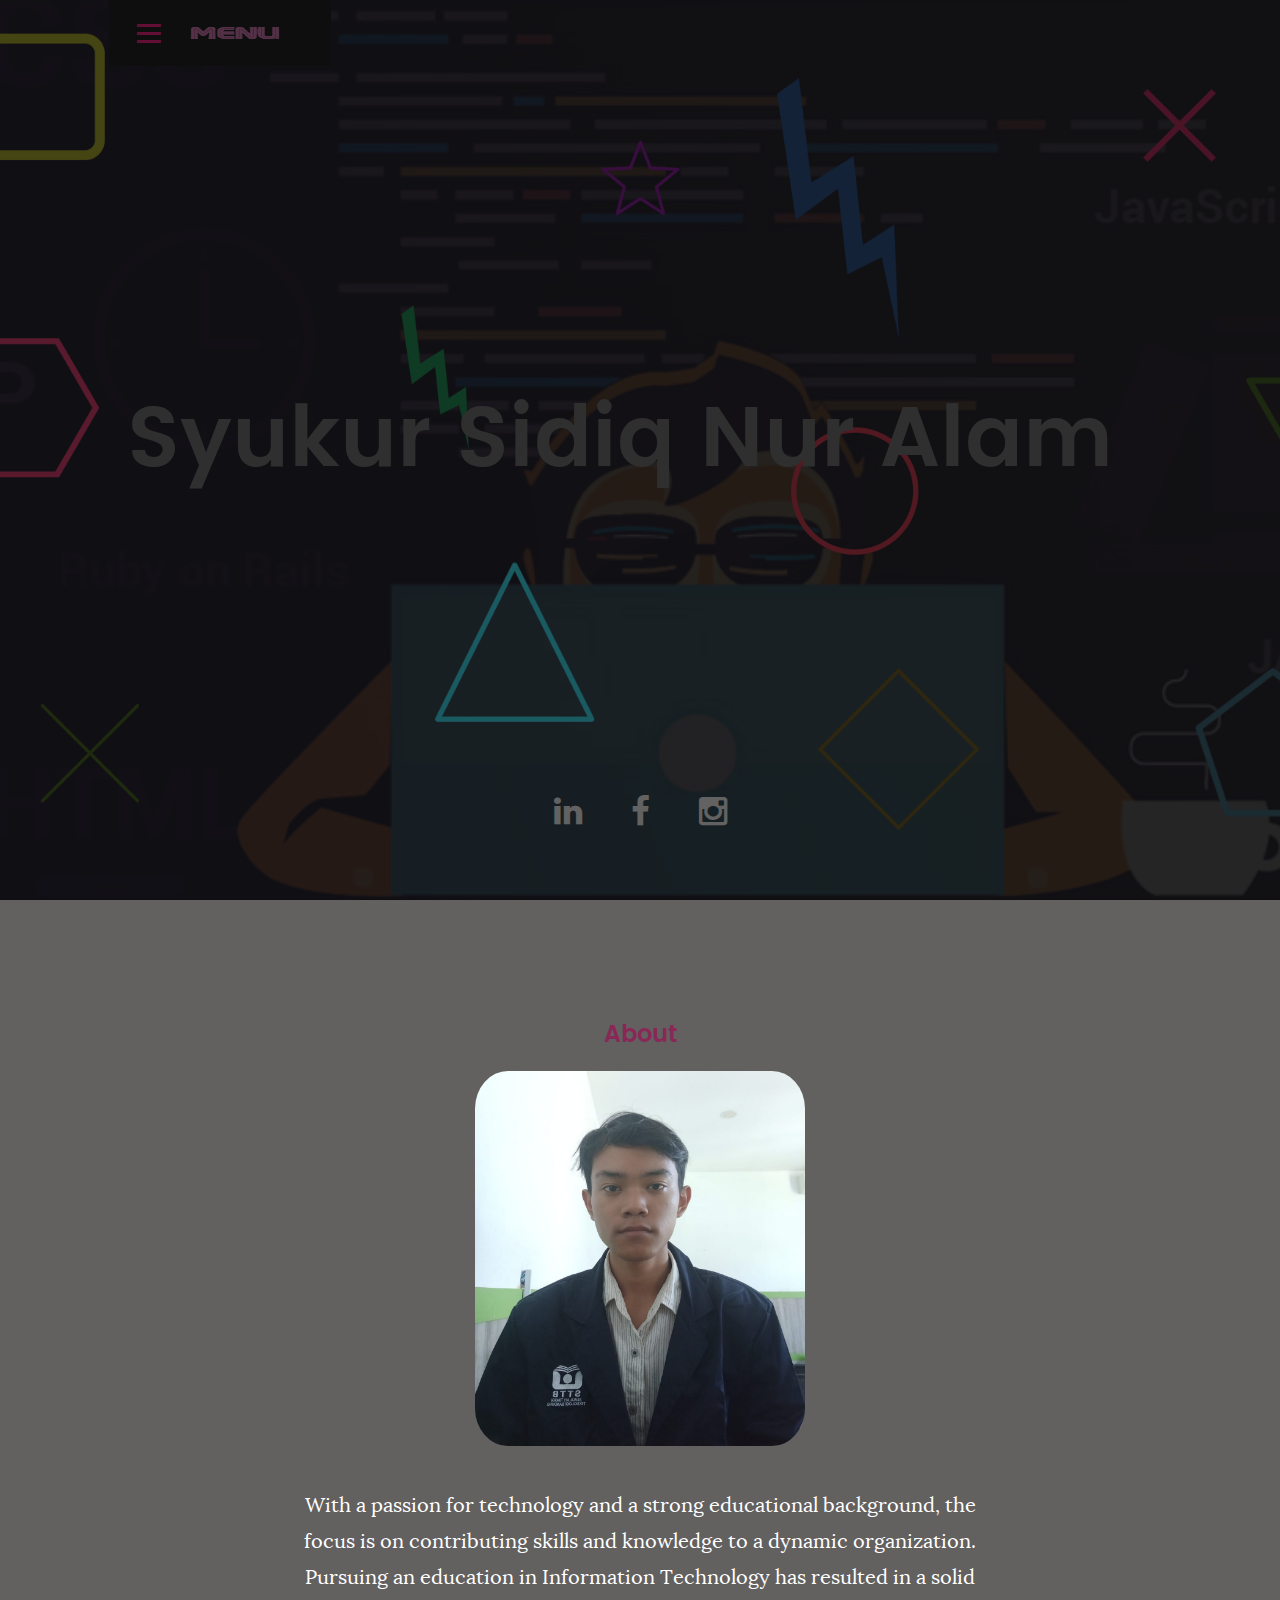
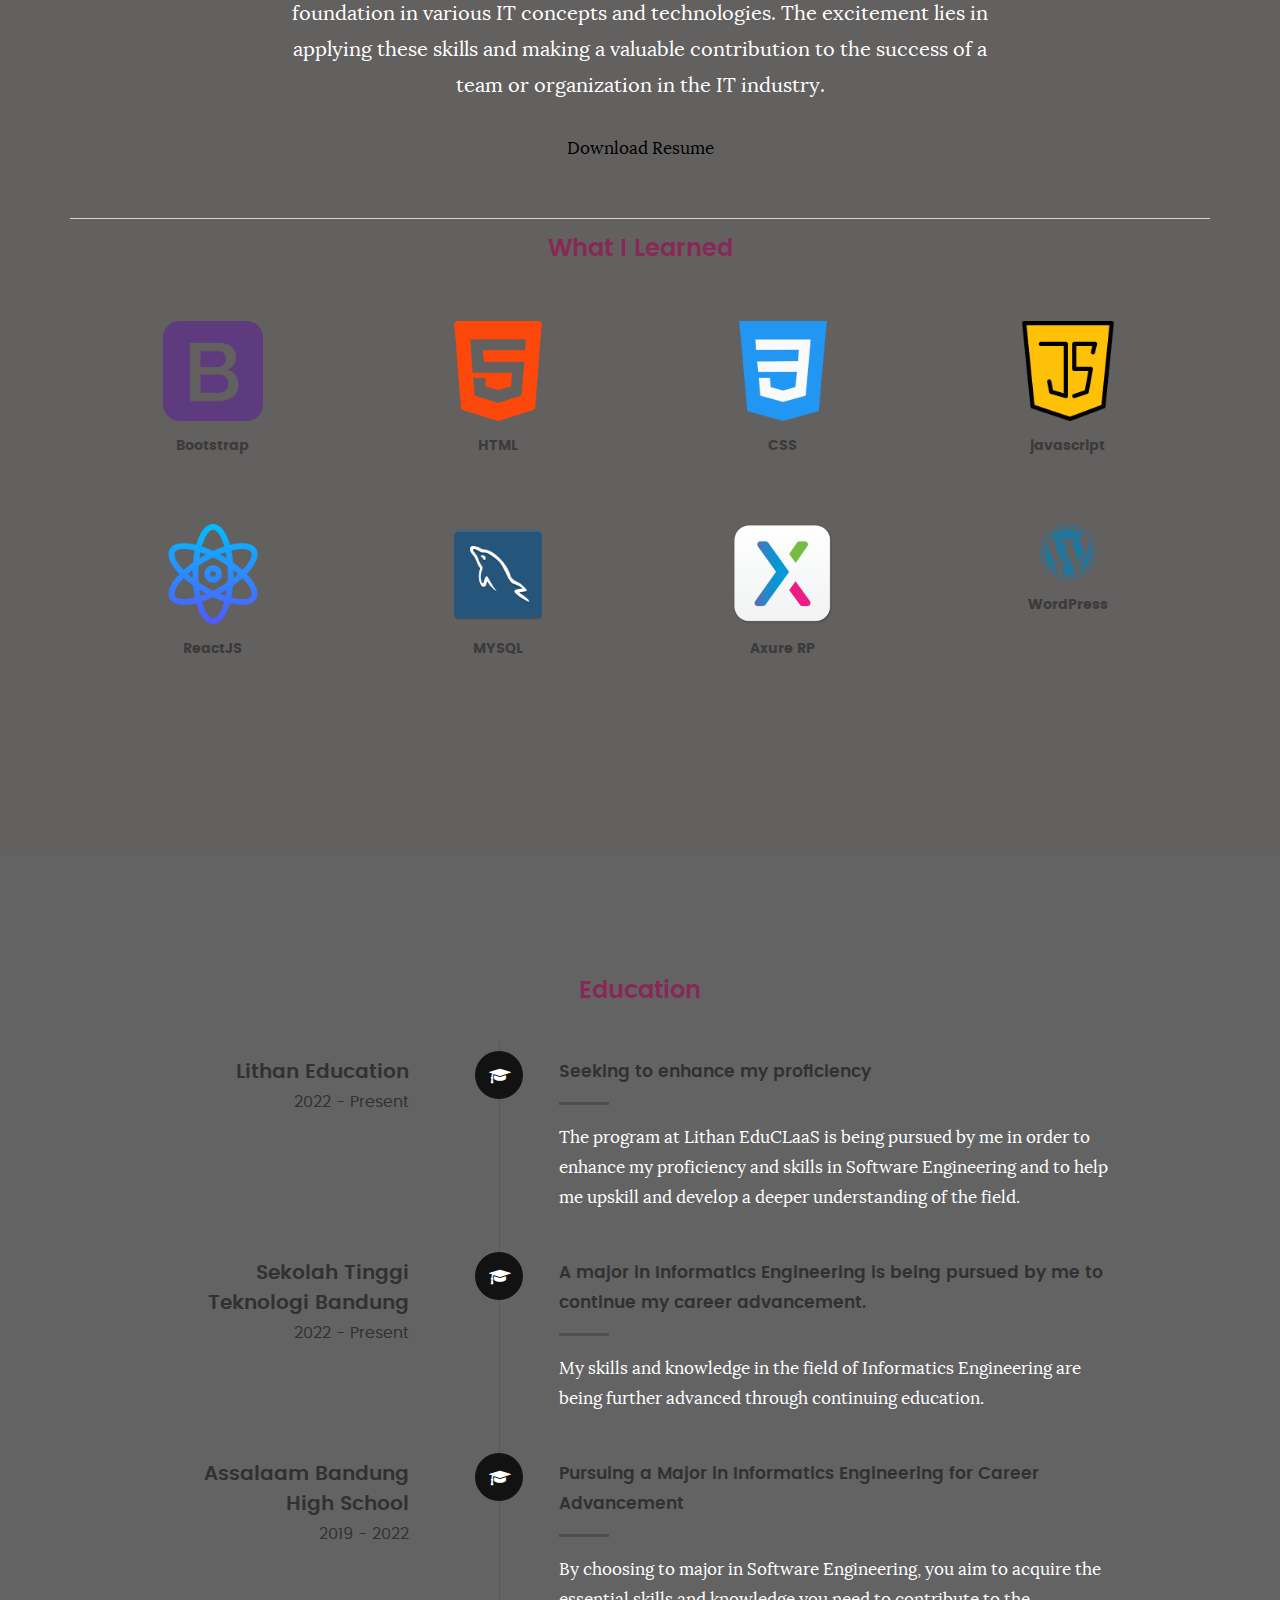
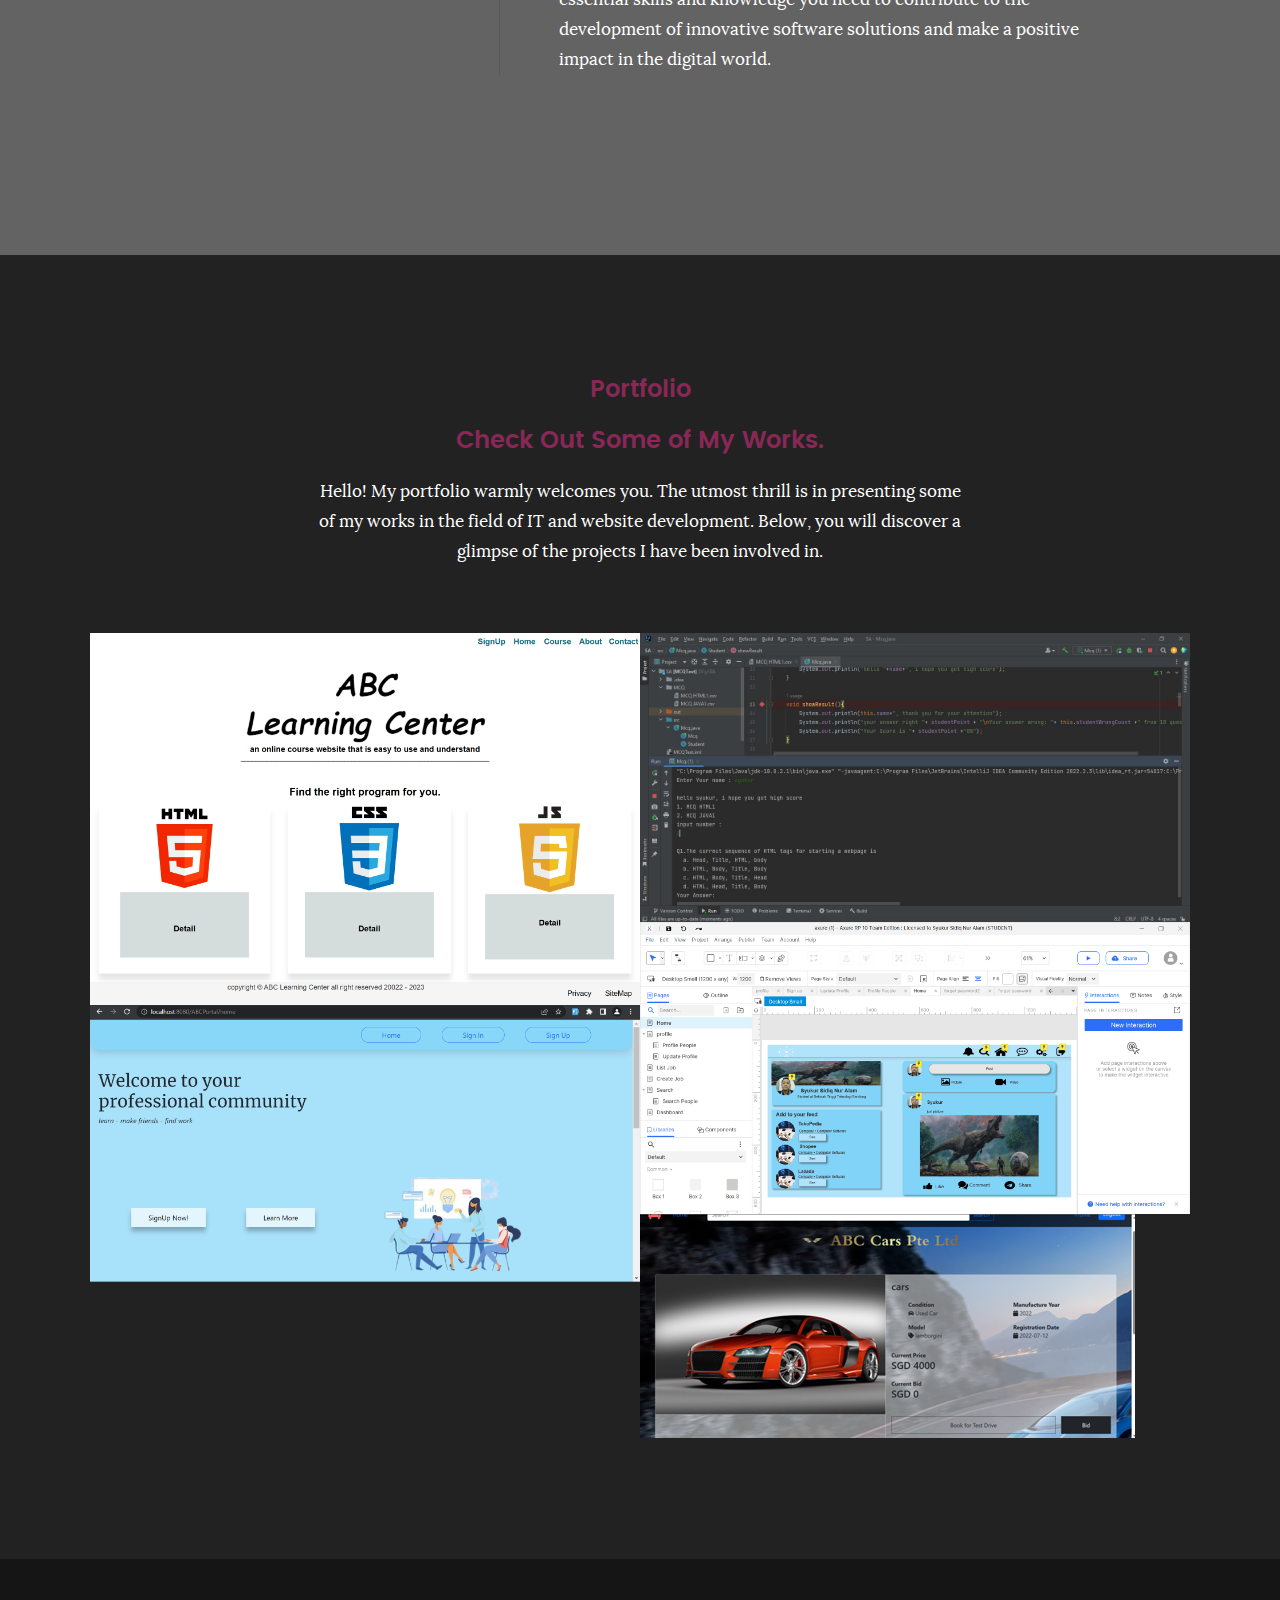
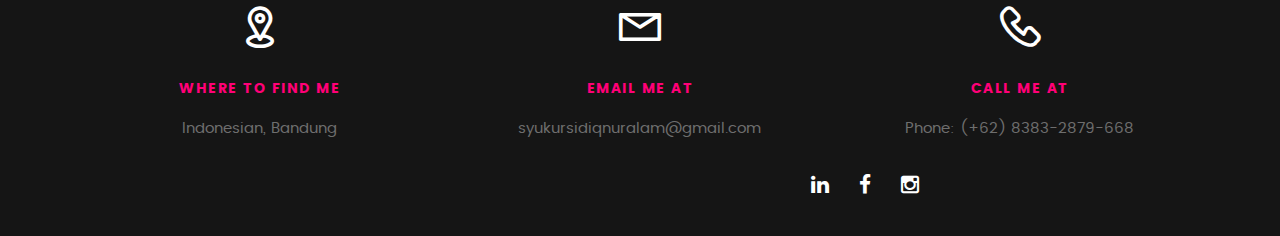
<file: index.html>
<!DOCTYPE html><html class="no-js" lang="en"> 
<head>

   <!--- basic page needs
   ================================================== -->
   <meta charset="utf-8">
	<title>Portofolio</title>
	<meta name="description" content="">  
	<meta name="author" content="">

   <!-- mobile specific metas
   ================================================== -->
	<meta name="viewport" content="width=device-width, initial-scale=1, maximum-scale=1">

 	<!-- CSS
   ================================================== -->
   <link rel="stylesheet" href="css/base.css">  
   <link rel="stylesheet" href="css/main.css">
   <link rel="stylesheet" href="css/vendor.css">     

   <!-- script
   ================================================== -->   
	<script src="js/modernizr.js"></script>
	<script src="js/pace.min.js"></script>
</head>

<body id="top">

	<!-- header 
   ================================================== -->
   <header>   	
   	<div class="row">

   		<div class="top-bar">
   			<a class="menu-toggle" href="#"><span>Menu</span></a>

	   		<div class="logo">
		         <a href="index.html">Dropdown</a>
		      </div>
		   	<nav id="main-nav-wrap">
					<ul class="main-navigation">
						<li class="current"><a class="smoothscroll"  href="#intro" title="">Home</a></li>
						<li><a class="smoothscroll"  href="#about" title="">About</a></li>
						<li><a class="smoothscroll"  href="#resume" title="">Education</a></li>
						<li><a class="smoothscroll"  href="#portfolio" title="">Portfolio</a></li>
						<li>
							<a  id="play-button" class="smoothscroll" href="#">Music</a>
				<a id="stop-button" style="display: none;" class="smoothscroll" href="#">Stop</a>
				<audio id="audio-player" src="Music/enemy.mp3" controls loop style="display: none;"></audio>
			
				<script>
		
					const audioPlayer = document.getElementById('audio-player');
						const playButton = document.getElementById('play-button');
						const stopButton = document.getElementById('stop-button');
						
						playButton.addEventListener('click', function() {
						  audioPlayer.style.display = 'none'; // Menunjukkan elemen audio
						  audioPlayer.play(); // Memulai pemutaran audio
						  playButton.style.display = 'none'; // Menyembunyikan tombol "Play"
						  stopButton.style.display = 'block'; // Menunjukkan tombol "Stop"
						});
						
						stopButton.addEventListener('click', function() {
						  audioPlayer.pause(); // Menghentikan pemutaran audio
						  audioPlayer.style.display = 'none'; // Menyembunyikan elemen audio
						  playButton.style.display = 'block'; // Menunjukkan tombol "Play" kembali
						  stopButton.style.display = 'none'; // Menghilangkan tombol "Stop"
						});
					   </script>
						</li>
			
					</ul>
				</nav>    		
   		</div>
		
   	</div> <!-- /row --> 		
   </header> <!-- /header -->

	<!-- intro section
   ================================================== -->
   <section id="intro">   
	<img src="images/1.png" data-speed="-5" class="layer">
    <img src="images/2.png" data-speed="-2" class="layer">
    <img src="images/3.png" data-speed="7" class="layer">
    <img src="images/4.png" data-speed="4" class="layer">
    <img src="images/5.png" data-speed="4" class="layer">
    <img src="images/6.png" data-speed="-1" class="layer">
    <img src="images/7.png" data-speed="2" class="layer">
    <img src="images/8.png" data-speed="7" class="layer">
    <img src="images/9.png" data-speed="2" class="layer">
    <img src="images/10.png" data-speed="3" class="layer">
    <img src="images/11.png" data-speed="-3" class="layer">
    <img src="images/12.png" data-speed="5" class="layer">
    <h3 class="layer" data-speed="-2" >Syukur Sidiq Nur Alam</h3>
	
	<script type="text/javascript">
		document.addEventListener("mousemove", parallax);
	 function parallax(e){
	   this.querySelectorAll('.layer').forEach(layer => {
		 const speed = layer.getAttribute('data-speed')
	 
		 const x = (window.innerWidth - e.pageX*speed)/100
		 const y = (window.innerHeight - e.pageY*speed)/100
		 layer.style.transform = `translateX(${x}px) translateY(${y}px)`
	   })
	 }
	   </script>
   	<div class="intro-overlay"></div>	


   	<div class="intro-content">
   		<div class="row">
			
   			<div class="col-twelve">
			
	   			
				   <!-- <audio autoplay="true" src="url musik" hidden="true"> -->
	   		</div>  
   			
   		</div>   		 		
   	</div> <!-- /intro-content --> 

   	<ul class="intro-social">        
         <li><a href="https://www.linkedin.com/in/syukur-sidiq-nur-alam-7454a7250/" target="_blank"><i class="fa fa-linkedin"></i></a></li>
		 <li><a href="https://web.facebook.com/syukursidiqnuralam.syukursidiqnuralam" target="_blank"><i class="fa fa-facebook"></i></a></li>
         <li><a href="https://www.instagram.com/ssdiqnlam/"  target="_blank"><i class="fa fa-instagram"></i></a></li>
      </ul> <!-- /intro-social -->      	

   </section> <!-- /intro -->


   <!-- about section
   ================================================== -->
   <section id="about">  

   	<div class="row section-intro">
   		<div class="col-twelve">

   			<h2>About</h2>
			   <img src="images/pp.jpg" class="imgg" alt="Profile Picture">

   			<div class="intro-info">
   				<p class="lead">

				With a passion for technology and a strong educational background, the focus is on contributing skills and knowledge to a dynamic organization. Pursuing an education in Information Technology has resulted in a solid foundation in various IT concepts and technologies. The excitement lies in applying these skills and making a valuable contribution to the success of a team or organization in the IT industry.</p>
   			
				<a href="SyukurSidiqNurAlam_Resume.pdf" download>Download Resume</a>
			</div>

			

   		</div>   		
   	</div> <!-- /section-intro -->

   	<div class="row about-content">
		<div class="main-hobbies">
			
			<hr>

			<div class="unslate_co--section section-counter" id="skills-section">
				<div class="container">
				  <div class="section-heading-wrap text-center ">
					<h2 class="heading-h2 text-center divider"><span>What I Learned</span></h2>
					
				  </div>
				  <div class="row-skill ">
					<div class="col-3  col-sm-6 mb-5 mb-lg-0 col-md-3 col-lg-3" data-aos="fade-up" data-aos-delay="0">
					  <div class="counter-v1 text-center">
					
						  <div class="wrap-icon mb-3">
							<img id="bootstrap" src="images/bootstrap.png" alt="Image" width="100">
							<label for="Bootstrap">Bootstrap</label>
						  </div>
					
						
					  </div>
					</div>
					<div class="col-3 col-sm-6 mb-5 mb-lg-0 col-md-3 col-lg-3" data-aos="fade-up" data-aos-delay="100">
					  <div class="counter-v1 text-center">
						<div class="wrap-icon mb-3">
						  <img id="HTML" src="images/html.png" alt="Image" width="100"> <label for="HTML">HTML</label>
						</div>
						
					  </div>
					</div>
					<div class="col-3 col-sm-6 mb-5 mb-lg-0 col-md-3 col-lg-3" data-aos="fade-up" data-aos-delay="200">
					  <div class="counter-v1 text-center">
						<div class="wrap-icon mb-3">
						  <img id="CSS" src="images/css-3.png" alt="Image" width="100"> <label for="CSS">CSS</label>
						</div>
						
					  </div>
					</div>
					<div class="col-3 col-sm-6 mb-5 mb-lg-0 col-md-3 col-lg-3" data-aos="fade-up" data-aos-delay="300">
					  <div class="counter-v1 text-center">
						<div class="wrap-icon mb-3">
						  <img id="JS" src="images/java-script.png" alt="Image" width="100"><label for="JS">javascript</label>
						</div>
			
					  </div>
					</div>
		</div>
				  <div class="row-skill">
					
					<div class="col-3 col-sm-6 mb-5 mb-lg-0 col-md-3 col-lg-3 pt-5" data-aos="fade-up" data-aos-delay="300">
					  <div class="counter-v1 text-center">
						<div class="wrap-icon mb-3">
						  <img id="React" src="images/atom.png" alt="Image" width="100">
						  <label for="React">ReactJS</label>
						</div>
			
					  </div>
					</div>
		
					<div class="col-3 col-sm-6 mb-5 mb-lg-0 col-md-3 col-lg-3 pt-5" data-aos="fade-up" data-aos-delay="300">
					  <div class="counter-v1 text-center">
						<div class="wrap-icon mb-3">
						  <img id="MYSQL" src="images/mysql.png" alt="Image" width="100"> <label for="MYSQL">MYSQL</label>
						</div>
						
					  </div>
					</div>
		
					<div class="col-3 col-sm-6 mb-5 mb-lg-0 col-md-3 col-lg-3 pt-5" data-aos="fade-up" data-aos-delay="300">
					  <div class="counter-v1 text-center">
						<div class="wrap-icon mb-3">
						  <img id="Axure" src="images/axure-rp.png" alt="Image" width="100">
						  <label for="Axure">Axure RP</label></div>
					  </div>
					</div>
		
					<div class="col-3 col-sm-6 mb-5 mb-lg-0 col-md-3 col-lg-3 pt-5" data-aos="fade-up" data-aos-delay="300">
					  <div class="counter-v1 text-center">
						<div class="wrap-icon mb-3">
						  <img src="images/WordPress.png" alt="Image" width="100"> <label for="counter-label">WordPress</label>
						</div>
					  </div>
					</div>
				  </div>
				</div>
			  </div>
			 </div>
	   	</div>

   </section> <!-- /process-->    


   <!-- resume Section
   ================================================== -->
	<section id="resume" class="grey-section">

   	<div class="row resume-timeline">

   		<div class="col-twelve resume-header">

   			<h2>Education</h2>

   		</div> <!-- /resume-header -->

   		<div class="col-twelve">

   			<div class="timeline-wrap">

   				<div class="timeline-block">

	   				<div class="timeline-ico">
	   					<i class="fa fa-graduation-cap"></i>
	   				</div>

	   				<div class="timeline-header">
	   					<h3>Lithan Education </h3>
	   					<p>2022 - Present</p>
	   				</div>

	   				<div class="timeline-content">
						<h4>Seeking to enhance my proficiency</h4>

							<p>The program at Lithan EduCLaaS is being pursued by me in order to enhance my proficiency and skills in Software Engineering and to help me upskill and develop a deeper understanding of the field.</p>
	   				</div>

	   			</div> <!-- /timeline-block -->

	   			<div class="timeline-block">

	   				<div class="timeline-ico">
	   					<i class="fa fa-graduation-cap"></i>
	   				</div>

	   				<div class="timeline-header">
	   					<h3>Sekolah Tinggi Teknologi Bandung</h3>
	   					<p>2022 - Present</p>
	   				</div>

	   				<div class="timeline-content">
	   					<h4>A major in Informatics Engineering is being pursued by me to continue my career advancement.</h4>
	   					<p>My skills and knowledge in the field of Informatics Engineering are being further advanced through continuing education.</p>
	   				</div>

	   			</div> <!-- /timeline-block -->

	   			<div class="timeline-block">

	   				<div class="timeline-ico">
	   					<i class="fa fa-graduation-cap"></i>
	   				</div>

	   				<div class="timeline-header">
	   					<h3>Assalaam Bandung High School</h3>
	   					<p>2019 - 2022</p>
	   				</div>

	   				<div class="timeline-content">
	   					<h4>Pursuing a Major in Informatics Engineering for Career Advancement</h4>
						<p>By choosing to major in Software Engineering, you aim to acquire the essential skills and knowledge you need to contribute to the development of innovative software solutions and make a positive impact in the digital world.  </p>
	   					</div>

	   			</div> <!-- /timeline-block -->

   			</div> <!-- /timeline-wrap -->   			

   		</div> <!-- /col-twelve -->
   		
   	</div> <!-- /resume-timeline -->
   	
   
	</section> <!-- /features -->

	<!-- Portfolio Section-->
	<section id="portfolio">

		<div class="row section-intro">
   		<div class="col-twelve">

   			<h2>Portfolio</h2>
   			<h2>Check Out Some of My Works.</h2>

   			
<p>Hello! My portfolio warmly welcomes you. The utmost thrill is in presenting some of my works in the field of IT and website development. Below, you will discover a glimpse of the projects I have been involved in.</p>
   		</div>   		
   	</div> <!-- /section-intro--> 

   	<div class="row portfolio-content">

   		<div class="col-twelve">

   			<!-- portfolio-wrapper -->
	         <div id="folio-wrapper" class="block-1-2 block-mob-full stack">

	         	<div class="bgrid folio-item">
	               <div class="item-wrap">
	               	<img src="images/portfolio/module1.png" alt="web design">
	                  <a href="#modal-01" class="overlay">	                  	           
	                     <div class="folio-item-table">
	                     	<div class="folio-item-cell">
		     					       <h3 class="folio-title">ABC learning center</h3>	     					    
		     					    	 <span class="folio-types">
											web design
		     					       </span>
		     					   </div>	                      	
	                     </div>                    
	                  </a>
	               </div>	               
	        		</div> <!-- /folio-item -->

	        		<div class="bgrid folio-item">
	               <div class="item-wrap">
	               	<img src="images/portfolio/modlue2.jpg" alt="Shutterbug">
	               	<a href="#modal-02" class="overlay">              		                  
	                     <div class="folio-item-table">
	                     	<div class="folio-item-cell">
	                     		<h3 class="folio-title">Multiple Choice Question </h3>	     					    
		     					    	<span class="folio-types">
		     					       	  java
		     					      </span>		     		
		     					   </div> 	                      	
	                     </div>                    
	                  </a>
	               </div>
	        		</div> <!-- /folio-item -->

	            <div class="bgrid folio-item">
	               <div class="item-wrap">
	               	<img src="images/portfolio/module3.PNG" alt="Clouds">
	                  <a href="#modal-03" class="overlay">             		                  
	                     <div class="folio-item-table">
	                     	<div class="folio-item-cell">
	                     		<h3 class="folio-title">simple social media Design</h3>	     					    
		     					    	<span class="folio-types">
		     					       	  Design website with Axure App
		     					      </span>		     		
		     					   </div> 	                      	
	                     </div>                    
	                  </a>
	               </div>
	        		</div> <!-- /folio-item -->

	            <div class="bgrid folio-item">
	               <div class="item-wrap">
	               	<img src="images/portfolio/eclipse.PNG" alt="simple social media website">
	                  <a href="#modal-04" class="overlay">                  	                 
	                     <div class="folio-item-table">
	                     	<div class="folio-item-cell">
	                     		<h3 class="folio-title">simple social media website</h3>	     					    
		     					    	<span class="folio-types">
		     					       	  Spring Framework
		     					      </span>		     		
		     					   </div>  	                      	
	                     </div>                    
	                  </a>
	               </div>
	        		</div> <!-- /folio-item -->     

	        		<div class="bgrid folio-item">
	               <div class="item-wrap">
	               	<img src="images/portfolio/Picture1.png" alt="">
	                  <a href="#modal-05" class="overlay">             		                  
	                     <div class="folio-item-table">
	                     	<div class="folio-item-cell">
	                     		<h3 class="folio-title">buying and selling vehicles </h3>	     					    
		     					    	<span class="folio-types">
											Spring Framework
		     					      </span>		     		
		     					   </div> 	                      	
	                     </div>                    
	                  </a>
	               </div>
	        		</div> <!-- /folio-item -->

	            <!-- modal popups - begin
	            ============================================================= -->
	            <div id="modal-01" class="popup-modal slider mfp-hide">	

				     	<div class="media">
				     		<img src="images/portfolio/module1.png" alt="" />
				     	</div>      	

					   <div class="description-box">
					      <h4>course website</h4>		      
					      <p>This website aims to help people to learn wherever they are, learning without distractions (having to go to the course).</p>

					      <div class="categories">Web design</div>			               
					   </div>

			         <div class="link-box">
			            <!-- <a href="https://github.com/Alam12346/lithann/tree/master/Module%20-%201%20BDSE-FED-Front%20End%20Web%20Development/Sumative">Details</a> -->
					      <a href="#" class="popup-modal-dismiss">Close</a>
			         </div>		      

				   </div> <!-- /modal-01 -->

				   <div id="modal-02" class="popup-modal slider mfp-hide">	

				     	<div class="media">
				     		<img src="images/portfolio/modlue2.jpg" alt="" />
				     	</div>      	

					   <div class="description-box">
					      <h4>Multiple Choice Question</h4>		      
					      <p>This program is designed to implement a multiple-choice question quiz. It prompts the user with a question and presents multiple answer choices. The user can then input their answer, and the program will evaluate whether the answer is correct or incorrect.</p>

					      <div class="categories">Java</div>			               
					   </div>

			         <div class="link-box">
			            <!-- <a href="https://github.com/Alam12346/lithann/tree/master/Module%20-%202%20BDSE-PFS-Programming%20Foundations/Sumative">Details</a> -->
					      <a href="#" class="popup-modal-dismiss">Close</a>
			         </div>		      

				   </div> <!-- /modal-02 -->

				   <div id="modal-03" class="popup-modal slider mfp-hide">	

				     	<div class="media">
				     		<img src="images/portfolio/module3.PNG" alt="" />
				     	</div>      	

					   <div class="description-box">
					      <h4>simple social media Design</h4>		      
					      <p>before I try to make this simple social media project, I try to make the design using Axure application so that I understand what I should make in the future.</p>

					      <div class="categories">Design website with Axure App</div>			               
					   </div>

			         <div class="link-box">
			            <!-- <a href="https://github.com/Alam12346/lithann/tree/master/Module%20-%203%20BDSE-UIF-UI%20Frameworks/Sumative">Details</a> -->
					      <a href="#" class="popup-modal-dismiss">Close</a>
			         </div>		      

				   </div> <!-- /modal-03 -->

				   <div id="modal-04" class="popup-modal slider mfp-hide">	

				     	<div class="media">
				     		<img src="images/portfolio/eclipse.PNG" alt="" />
				     	</div>      	

					   <div class="description-box">
					      <h4>simple social media website</h4>		      
					      <p>the purpose of this website is so that people can get to know people remotely and also get jobs easily.</p>

					      <div class="categories">Spring Framework</div>			               
					   </div>

			         <div class="link-box">
			            <!-- <a href="https://github.com/Alam12346/lithann/tree/master/Module%20-%205%20BDSE-WDF-Web%20Development%20Foundations/Sumative">Details</a> -->
					      <a href="#" class="popup-modal-dismiss">Close</a>
			         </div>		      

				   </div> <!-- /modal-04 -->

				   <div id="modal-05" class="popup-modal slider mfp-hide">	

				     	<div class="media">
				     		<img src="images/portfolio/Picture1.png" alt="" />
				     	</div>      	

					   <div class="description-box">
					      <h4>buying and selling vehicles</h4>		      
					      <p>This simple website aims to make it easy for people to find the car they want or sell it.</p>

					      <div class="categories">Spring Framework</div>			               
					   </div>

			         <div class="link-box">
			            <!-- <a href="https://github.com/Alam12346/lithann/tree/master/Module%20-%207%20BDSE-ADP-Application%20Development%20And%20Process/Sumative">Details</a> -->
					      <a href="#" class="popup-modal-dismiss">Close</a>
			         </div>		      

				   </div> <!-- /modal-05 -->


				   <!-- modal popups - end
	            ============================================================= -->

	         </div> <!-- /portfolio-wrapper --> 

   		</div>  <!-- /twelve -->   

   	</div> <!-- /portfolio-content --> 
		
	</section> <!-- /portfolio --> 


	


   	<div class="row contact-info">

   		<div class="col-four tab-full">

   			<div class="icon">
   				<i class="icon-pin"></i>
   			</div>

   			<h5>Where to find me</h5>

   			<p>
				Indonesian, Bandung
            </p>

   		</div>

   		<div class="col-four tab-full collapse">

   			<div class="icon">
   				<i class="icon-mail"></i>
   			</div>

   			<h5>Email Me At</h5>

   			<p>syukursidiqnuralam@gmail.com<br>
			   			     
			   </p>

   		</div>

   		<div class="col-four tab-full">

   			<div class="icon">
   				<i class="icon-phone"></i>
   			</div>

   			<h5>Call Me At</h5>

   			<p>Phone: (+62) 8383-2879-668<br>
			   </p>

   		</div>
   		
   	</div> <!-- /contact-info -->
		


   <!-- footer
   ================================================== -->

   <footer>
     	<div class="row">

     		<div class="col-six tab-full pull-right social">

     			<ul class="footer-social">        
         <li><a href="https://www.linkedin.com/in/syukur-sidiq-nur-alam-7454a7250/" target="_blank"><i class="fa fa-linkedin"></i></a></li>
		 <li><a href="https://web.facebook.com/syukursidiqnuralam.syukursidiqnuralam" target="_blank"><i class="fa fa-facebook"></i></a></li>
         <li><a href="https://www.instagram.com/ssdiqnlam/" target="_blank"><i class="fa fa-instagram" ></i></a></li>
			   </ul> 
	      		
	      </div>

      	<!-- <div class="col-six tab-full">
	      	<div class="copyright">
		        	<span>© Copyright Kards 2016.</span> 
		        	<span>Design by <a href="http://www.styleshout.com/">styleshout</a></span>	         	
		         </div>		                  
	      	</div> -->

	      	<div id="go-top">
		         <a class="smoothscroll" title="Back to Top" href="#top"><i class="fa fa-long-arrow-up"></i></a>
		      </div>

      	</div> <!-- /row -->     	
   </footer>  

   <div id="preloader"> 
    	<div id="loader"></div>
   </div> 

   <!-- Java Script
   ================================================== --> 
   <script src="js/jquery-2.1.3.min.js"></script>
   <script src="js/plugins.js"></script>
   <script src="js/main.js"></script>
	

   <!-- <button id="play-button">Play</button>
   <button id="stop-button" style="display: none;">Stop</button>
   <audio id="audio-player" src="Music/The Beatles - Ticket To Ride (320 kbps).mp3" controls style="display: none;"></audio> -->

  

</body>

</html>
</file>
<file: css/base.css>
/**
 * =================================================================== 
 *
 *  Kards v1.0 Base Stylesheet
 *  url: styleshout.com
 *  03-01-2016
 *  ------------------------------------------------------------------
 *  TOC:
 *  01. reset
 *  02. basic/base setup styles
 *  03. grid
 *  04. MISC
 *
 * =================================================================== 
 */

/** 
 * ===================================================================
 * 01. reset - normalize.css v3.0.2 | MIT License | git.io/normalize
 *
 * ------------------------------------------------------------------- 
 */
html {
	font-family: sans-serif;
	-ms-text-size-adjust: 100%;
	-webkit-text-size-adjust: 100%;
}

body {
	margin: 0;
}

article,
aside,
details,
figcaption,
figure,
footer,
header,
hgroup,
main,
menu,
nav,
section,
summary {
	display: block;
}

audio,
canvas,
progress,
video {
	display: inline-block;
	vertical-align: baseline;
}

audio:not([controls]) {
	display: none;
	height: 0;
}

[hidden],
template {
	display: none;
}

a {
	background: transparent;
}

a:active,
a:hover {
	outline: 0;
}

abbr[title] {
	border-bottom: 1px dotted;
}

b,
strong {
	font-weight: bold;
}

dfn {
	font-style: italic;
}

h1 {
	font-size: 2em;
	margin: 0.67em 0;
}

mark {
	background: #ff0;
	color: #000;
}

small {
	font-size: 80%;
}

sub,
sup {
	font-size: 75%;
	line-height: 0;
	position: relative;
	vertical-align: baseline;
}

sup {
	top: -0.5em;
}

sub {
	bottom: -0.25em;
}

img {
	border: 0;
}

svg:not(:root) {
	overflow: hidden;
}

figure {
	margin: 1em 40px;
}

hr {
	-moz-box-sizing: content-box;
	box-sizing: content-box;
	height: 0;
}

pre {
	overflow: auto;
}

code,
kbd,
pre,
samp {
	font-family: monospace, monospace;
	font-size: 1em;
}

button,
input,
optgroup,
select,
textarea {
	color: inherit;
	font: inherit;
	margin: 0;
}

button {
	overflow: visible;
}

button,
select {
	text-transform: none;
}

button,
html input[type="button"],
input[type="reset"],
input[type="submit"] {
	-webkit-appearance: button;
	cursor: pointer;
}

button[disabled],
html input[disabled] {
	cursor: default;
}

button::-moz-focus-inner,
input::-moz-focus-inner {
	border: 0;
	padding: 0;
}

input {
	line-height: normal;
}

input[type="checkbox"],
input[type="radio"] {
	box-sizing: border-box;
	padding: 0;
}

input[type="number"]::-webkit-inner-spin-button,
input[type="number"]::-webkit-outer-spin-button {
	height: auto;
}

input[type="search"] {
	-webkit-appearance: textfield;
	-moz-box-sizing: content-box;
	-webkit-box-sizing: content-box;
	box-sizing: content-box;
}

input[type="search"]::-webkit-search-cancel-button,
input[type="search"]::-webkit-search-decoration {
	-webkit-appearance: none;
}

fieldset {
	border: 1px solid #c0c0c0;
	margin: 0 2px;
	padding: 0.35em 0.625em 0.75em;
}

legend {
	border: 0;
	padding: 0;
}

textarea {
	overflow: auto;
}

optgroup {
	font-weight: bold;
}

table {
	border-collapse: collapse;
	border-spacing: 0;
}

td,
th {
	padding: 0;
}

/** 
 * ===================================================================
 * 02. basic/base setup styles - (_basic.scss)
 *
 * ------------------------------------------------------------------- 
 */
html {
	font-size: 62.5%;
	box-sizing: border-box;
}

*,
*::before,
*::after {
	box-sizing: inherit;
}

body {
	font-weight: normal;
	line-height: 1;
	text-rendering: optimizeLegibility;
	word-wrap: break-word;
	-webkit-overflow-scrolling: touch;
	-webkit-text-size-adjust: none;
}

body,
input,
button {
	-moz-osx-font-smoothing: grayscale;
	-webkit-font-smoothing: antialiased;
}

/**
 * Media - (_basic.scss)
 * ------------------------------------------------------------------- 
 */
img,
video {
	max-width: 100%;
	height: auto;
}

/**
 * Typography resets - (_basic.scss)
 * ------------------------------------------------------------------- 
 */
div,
dl,
dt,
dd,
ul,
ol,
li,
h1,
h2,
h3,
h4,
h5,
h6,
pre,
form,
p,
blockquote,
th,
td {
	margin: 0;
	padding: 0;
}

h1,
h2,
h3,
h4,
h5,
h6 {
	-webkit-font-variant-ligatures: common-ligatures;
	-moz-font-variant-ligatures: common-ligatures;
	font-variant-ligatures: common-ligatures;
	text-rendering: optimizeLegibility;
}

em,
i {
	font-style: italic;
	line-height: inherit;
}

strong,
b {
	font-weight: bold;
	line-height: inherit;
}

small {
	font-size: 60%;
	line-height: inherit;
}

ol,
ul {
	list-style: none;
}

li {
	display: block;
}

/**
 * links - (_basic.scss)
 * ------------------------------------------------------------------- 
 */
a {
	text-decoration: none;
	line-height: inherit;
}

a img {
	border: none;
}

/**
 * inputs - (_basic.scss)
 * ------------------------------------------------------------------- 
 */
fieldset {
	margin: 0;
	padding: 0;
}

input[type="email"],
input[type="number"],
input[type="search"],
input[type="text"],
input[type="tel"],
input[type="url"],
input[type="password"],
textarea {
	-webkit-appearance: none;
	-moz-appearance: none;
	-ms-appearance: none;
	-o-appearance: none;
	appearance: none;
}

/** 
 * ===================================================================
 * 03. grid - (_grid.scss)
 *
 * ------------------------------------------------------------------- 
 */
.row {
	width: 94%;
	max-width: 1140px;
	margin: 0 auto;
}

.row:before,
.row:after {
	content: "";
	display: table;
}

.row:after {
	clear: both;
}

.row .row {
	width: auto;
	max-width: none;
	margin-left: -20px;
	margin-right: -20px;
}

[class*="col-"],
.bgrid {
	float: left;
}

[class*="col-"] + [class*="col-"].end {
	float: right;
}

[class*="col-"] {
	padding: 0 20px;
}

.col-one {
	width: 8.33333%;
}

.col-two,
.col-1-6 {
	width: 16.66667%;
}

.col-three,
.col-1-4 {
	width: 25%;
}

.col-four,
.col-1-3 {
	width: 33.33333%;
}

.col-five {
	width: 41.66667%;
}

.col-six,
.col-1-2 {
	width: 50%;
}

.col-seven {
	width: 58.33333%;
}

.col-eight,
.col-2-3 {
	width: 66.66667%;
}

.col-nine,
.col-3-4 {
	width: 75%;
}

.col-ten,
.col-5-6 {
	width: 83.33333%;
}

.col-eleven {
	width: 91.66667%;
}

.col-twelve,
.col-full {
	width: 100%;
}

/**
 * small screens - (_grid.scss)
 * --------------------------------------------------------------- 
 */
@media screen and (max-width:1024px) {
	.row .row {
		margin-left: -18px;
		margin-right: -18px;
	}

	[class*="col-"] {
		padding: 0 18px;
	}

}

/**
 * tablets - (_grid.scss)
 * --------------------------------------------------------------- 
 */
@media screen and (max-width:768px) {
	.row {
		width: auto;
		padding-left: 30px;
		padding-right: 30px;
	}

	.row .row {
		padding-left: 0;
		padding-right: 0;
		margin-left: -15px;
		margin-right: -15px;
	}

	[class*="col-"] {
		padding: 0 15px;
	}

	.tab-1-4 {
		width: 25%;
	}

	.tab-1-3 {
		width: 33.33333%;
	}

	.tab-1-2 {
		width: 50%;
	}

	.tab-2-3 {
		width: 66.66667%;
	}

	.tab-3-4 {
		width: 75%;
	}

	.tab-full {
		width: 100%;
	}

}

/**
 * large mobile devices - (_grid.scss)
 * --------------------------------------------------------------- 
 */
@media screen and (max-width:600px) {
	.row {
		padding-left: 25px;
		padding-right: 25px;
	}

	.row .row {
		margin-left: -10px;
		margin-right: -10px;
	}

	[class*="col-"] {
		padding: 0 10px;
	}

	.mob-1-4 {
		width: 25%;
	}

	.mob-1-2 {
		width: 50%;
	}

	.mob-3-4 {
		width: 75%;
	}

	.mob-full {
		width: 100%;
	}

}

/**
 * small mobile devices - (_grid.scss)
 * --------------------------------------------------------------- 
 */
@media screen and (max-width:400px) {
	.row .row {
		padding-left: 0;
		padding-right: 0;
		margin-left: 0;
		margin-right: 0;
	}

	[class*="col-"] {
		width: 100% !important;
		float: none !important;
		clear: both !important;
		margin-left: 0;
		margin-right: 0;
		padding: 0;
	}

	[class*="col-"] + [class*="col-"].end {
		float: none;
	}

}

/** 
 * ===================================================================
 * block grids - (_grid.scss)
 *
 * ------------------------------------------------------------------- 
 */
[class*="block-"]:before,
[class*="block-"]:after {
	content: "";
	display: table;
}

[class*="block-"]:after {
	clear: both;
}

.block-1-6 .bgrid {
	width: 16.66667%;
}

.block-1-4 .bgrid {
	width: 25%;
}

.block-1-3 .bgrid {
	width: 33.33333%;
}

.block-1-2 .bgrid {
	width: 50%;
}

/**
 * Clearing for block grid columns. Allow columns with 
 * different heights to align properly.
 */
.block-1-6 .bgrid:nth-child(6n+1),
.block-1-4 .bgrid:nth-child(4n+1),
.block-1-3 .bgrid:nth-child(3n+1),
.block-1-2 .bgrid:nth-child(2n+1) {
	clear: both;
}

/**
 * small screens - (_grid.scss)
 * --------------------------------------------------------------- 
 */
@media screen and (max-width:1024px) {
	.block-s-1-6 .bgrid {
		width: 16.66667%;
	}

	.block-s-1-4 .bgrid {
		width: 25%;
	}

	.block-s-1-3 .bgrid {
		width: 33.33333%;
	}

	.block-s-1-2 .bgrid {
		width: 50%;
	}

	.block-s-full .bgrid {
		width: 100%;
		clear: both;
	}

	[class*="block-s-"] .bgrid:nth-child(n) {
		clear: none;
	}

	.block-s-1-6 .bgrid:nth-child(6n+1),
	.block-s-1-4 .bgrid:nth-child(4n+1),
	.block-s-1-3 .bgrid:nth-child(3n+1),
	.block-s-1-2 .bgrid:nth-child(2n+1) {
		clear: both;
	}

}

/**
 * tablets - (_grid.scss)
 * --------------------------------------------------------------- 
 */
@media screen and (max-width:768px) {
	.block-tab-1-6 .bgrid {
		width: 16.66667%;
	}

	.block-tab-1-4 .bgrid {
		width: 25%;
	}

	.block-tab-1-3 .bgrid {
		width: 33.33333%;
	}

	.block-tab-1-2 .bgrid {
		width: 50%;
	}

	.block-tab-full .bgrid {
		width: 100%;
		clear: both;
	}

	[class*="block-tab-"] .bgrid:nth-child(n) {
		clear: none;
	}

	.block-tab-1-6 .bgrid:nth-child(6n+1),
	.block-tab-1-4 .bgrid:nth-child(4n+1),
	.block-tab-1-3 .bgrid:nth-child(3n+1),
	.block-tab-1-2 .bgrid:nth-child(2n+1) {
		clear: both;
	}

}

/**
 * large mobile devices - (_grid.scss)
 * --------------------------------------------------------------- 
 */
@media screen and (max-width:600px) {
	.block-mob-1-6 .bgrid {
		width: 16.66667%;
	}

	.block-mob-1-4 .bgrid {
		width: 25%;
	}

	.block-mob-1-3 .bgrid {
		width: 33.33333%;
	}

	.block-mob-1-2 .bgrid {
		width: 50%;
	}

	.block-mob-full .bgrid {
		width: 100%;
		clear: both;
	}

	[class*="block-mob-"] .bgrid:nth-child(n) {
		clear: none;
	}

	.block-mob-1-6 .bgrid:nth-child(6n+1),
	.block-mob-1-4 .bgrid:nth-child(4n+1),
	.block-mob-1-3 .bgrid:nth-child(3n+1),
	.block-mob-1-2 .bgrid:nth-child(2n+1) {
		clear: both;
	}

}

/**
 * stack on small mobile devices - (_grid.scss)
 * --------------------------------------------------------------- 
 */
@media screen and (max-width:400px) {
	.stack .bgrid {
		width: 100% !important;
		float: none !important;
		clear: both !important;
		margin-left: 0;
		margin-right: 0;
	}

}

/** 
 * ===================================================================
 * 04. MISC  - (_grid.scss)
 *
 * ------------------------------------------------------------------- 
 */

/**
 * Clearing - (http://nicolasgallagher.com/micro-clearfix-hack/
 */
.group:before,
.group:after {
	content: "";
	display: table;
}

.group:after {
	clear: both;
}

/**
 * Misc Helper Styles 
 */
.hide {
	display: none;
}

.invisible {
	visibility: hidden;
}

.antialiased {
	-webkit-font-smoothing: antialiased;
	-moz-osx-font-smoothing: grayscale;
}

.remove-bottom {
	margin-bottom: 0;
}

.half-bottom {
	margin-bottom: 1.5rem !important;
}

.add-bottom {
	margin-bottom: 3rem !important;
}

.no-border {
	border: none;
}

.full-width {
	width: 100%;
}

.text-center {
	text-align: center;
}

.text-left {
	text-align: left;
}

.text-right {
	text-align: right;
}

.pull-left {
	float: left;
}

.pull-right {
	float: right;
}

.align-center {
	margin-left: auto;
	margin-right: auto;
	text-align: center;
}

/*# sourceMappingURL=base.css.map */
</file>
<file: css/vendor.css>
/**
 * =================================================================== 
 *
 *  Kards v1.0 Vendor/Third Party CSS 
 *  url: styleshout.com
 *  03-01-2016
 *  ------------------------------------------------------------------
 *  TOC:
 *  01. Core Owl Carousel CSS File
 *  02. Magnific Popup CSS
 *
 * =================================================================== 
 */

/* 
 *  01. Core Owl Carousel CSS File
 *	 v1.3.3
 */

/* clearfix */
.owl-carousel .owl-wrapper:after {
	content: ".";
	display: block;
	clear: both;
	visibility: hidden;
	line-height: 0;
	height: 0;
}

/* display none until init */
.owl-carousel {
	display: none;
	position: relative;
	width: 100%;
	-ms-touch-action: pan-y;
}
.owl-carousel .owl-wrapper {
	display: none;
	position: relative;
	-webkit-transform: translate3d(0px, 0px, 0px);
}
.owl-carousel .owl-wrapper-outer {
	overflow: hidden;
	position: relative;
	width: 100%;
}
.owl-carousel .owl-wrapper-outer.autoHeight {
	-webkit-transition: height 500ms ease-in-out;
	-moz-transition: height 500ms ease-in-out;
	-ms-transition: height 500ms ease-in-out;
	-o-transition: height 500ms ease-in-out;
	transition: height 500ms ease-in-out;
}
.owl-carousel .owl-item {
	float: left;
}
.owl-controls .owl-page, .owl-controls .owl-buttons div {
	cursor: pointer;
}
.owl-controls {
	-webkit-user-select: none;
	-khtml-user-select: none;
	-moz-user-select: none;
	-ms-user-select: none;
	user-select: none;
	-webkit-tap-highlight-color: transparent;
}

/* mouse grab icon */
.grabbing {
	cursor: url(grabbing.png) 8 8, move;
}

/* fix */
.owl-carousel .owl-wrapper, .owl-carousel .owl-item {
	-webkit-backface-visibility: hidden;
	-moz-backface-visibility: hidden;
	-ms-backface-visibility: hidden;
	-webkit-transform: translate3d(0, 0, 0);
	-moz-transform: translate3d(0, 0, 0);
	-ms-transform: translate3d(0, 0, 0);
}

/* 
 *  Owl Carousel CSS3 Transitions 
 *  v1.3.2
 */
.owl-origin {
	-webkit-perspective: 1200px;
	-webkit-perspective-origin-x: 50%;
	-webkit-perspective-origin-y: 50%;
	-moz-perspective: 1200px;
	-moz-perspective-origin-x: 50%;
	-moz-perspective-origin-y: 50%;
	perspective: 1200px;
}

/* fade */
.owl-fade-out {
	z-index: 10;
	-webkit-animation: fadeOut .7s both ease;
	-moz-animation: fadeOut .7s both ease;
	animation: fadeOut .7s both ease;
}
.owl-fade-in {
	-webkit-animation: fadeIn .7s both ease;
	-moz-animation: fadeIn .7s both ease;
	animation: fadeIn .7s both ease;
}

/* backSlide */
.owl-backSlide-out {
	-webkit-animation: backSlideOut 1s both ease;
	-moz-animation: backSlideOut 1s both ease;
	animation: backSlideOut 1s both ease;
}
.owl-backSlide-in {
	-webkit-animation: backSlideIn 1s both ease;
	-moz-animation: backSlideIn 1s both ease;
	animation: backSlideIn 1s both ease;
}

/* goDown */
.owl-goDown-out {
	-webkit-animation: scaleToFade .7s ease both;
	-moz-animation: scaleToFade .7s ease both;
	animation: scaleToFade .7s ease both;
}
.owl-goDown-in {
	-webkit-animation: goDown .6s ease both;
	-moz-animation: goDown .6s ease both;
	animation: goDown .6s ease both;
}

/* scaleUp */
.owl-fadeUp-in {
	-webkit-animation: scaleUpFrom .5s ease both;
	-moz-animation: scaleUpFrom .5s ease both;
	animation: scaleUpFrom .5s ease both;
}
.owl-fadeUp-out {
	-webkit-animation: scaleUpTo .5s ease both;
	-moz-animation: scaleUpTo .5s ease both;
	animation: scaleUpTo .5s ease both;
}

/* Keyframes */

/*empty*/
@-webkit-keyframes empty {
	0% {
		opacity: 1;
	}
}
@-moz-keyframes empty {
	0% {
		opacity: 1;
	}
}
@keyframes empty {
	0% {
		opacity: 1;
	}
}
@-webkit-keyframes fadeIn {
	0% {
		opacity: 0;
	}
	100% {
		opacity: 1;
	}
}
@-moz-keyframes fadeIn {
	0% {
		opacity: 0;
	}
	100% {
		opacity: 1;
	}
}
@keyframes fadeIn {
	0% {
		opacity: 0;
	}
	100% {
		opacity: 1;
	}
}
@-webkit-keyframes fadeOut {
	0% {
		opacity: 1;
	}
	100% {
		opacity: 0;
	}
}
@-moz-keyframes fadeOut {
	0% {
		opacity: 1;
	}
	100% {
		opacity: 0;
	}
}
@keyframes fadeOut {
	0% {
		opacity: 1;
	}
	100% {
		opacity: 0;
	}
}
@-webkit-keyframes backSlideOut {
	25% {
		opacity: .5;
		-webkit-transform: translateZ(-500px);
	}
	75% {
		opacity: .5;
		-webkit-transform: translateZ(-500px) translateX(-200%);
	}
	100% {
		opacity: .5;
		-webkit-transform: translateZ(-500px) translateX(-200%);
	}
}
@-moz-keyframes backSlideOut {
	25% {
		opacity: .5;
		-moz-transform: translateZ(-500px);
	}
	75% {
		opacity: .5;
		-moz-transform: translateZ(-500px) translateX(-200%);
	}
	100% {
		opacity: .5;
		-moz-transform: translateZ(-500px) translateX(-200%);
	}
}
@keyframes backSlideOut {
	25% {
		opacity: .5;
		transform: translateZ(-500px);
	}
	75% {
		opacity: .5;
		transform: translateZ(-500px) translateX(-200%);
	}
	100% {
		opacity: .5;
		transform: translateZ(-500px) translateX(-200%);
	}
}
@-webkit-keyframes backSlideIn {
	0%, 25% {
		opacity: .5;
		-webkit-transform: translateZ(-500px) translateX(200%);
	}
	75% {
		opacity: .5;
		-webkit-transform: translateZ(-500px);
	}
	100% {
		opacity: 1;
		-webkit-transform: translateZ(0) translateX(0);
	}
}
@-moz-keyframes backSlideIn {
	0%, 25% {
		opacity: .5;
		-moz-transform: translateZ(-500px) translateX(200%);
	}
	75% {
		opacity: .5;
		-moz-transform: translateZ(-500px);
	}
	100% {
		opacity: 1;
		-moz-transform: translateZ(0) translateX(0);
	}
}
@keyframes backSlideIn {
	0%, 25% {
		opacity: .5;
		transform: translateZ(-500px) translateX(200%);
	}
	75% {
		opacity: .5;
		transform: translateZ(-500px);
	}
	100% {
		opacity: 1;
		transform: translateZ(0) translateX(0);
	}
}
@-webkit-keyframes scaleToFade {
	to {
		opacity: 0;
		-webkit-transform: scale(0.8);
	}
}
@-moz-keyframes scaleToFade {
	to {
		opacity: 0;
		-moz-transform: scale(0.8);
	}
}
@keyframes scaleToFade {
	to {
		opacity: 0;
		transform: scale(0.8);
	}
}
@-webkit-keyframes goDown {
	from {
		-webkit-transform: translateY(-100%);
	}
}
@-moz-keyframes goDown {
	from {
		-moz-transform: translateY(-100%);
	}
}
@keyframes goDown {
	from {
		transform: translateY(-100%);
	}
}
@-webkit-keyframes scaleUpFrom {
	from {
		opacity: 0;
		-webkit-transform: scale(1.5);
	}
}
@-moz-keyframes scaleUpFrom {
	from {
		opacity: 0;
		-moz-transform: scale(1.5);
	}
}
@keyframes scaleUpFrom {
	from {
		opacity: 0;
		transform: scale(1.5);
	}
}
@-webkit-keyframes scaleUpTo {
	to {
		opacity: 0;
		-webkit-transform: scale(1.5);
	}
}
@-moz-keyframes scaleUpTo {
	to {
		opacity: 0;
		-moz-transform: scale(1.5);
	}
}
@keyframes scaleUpTo {
	to {
		opacity: 0;
		transform: scale(1.5);
	}
}


/* 
 *  02. Magnific Popup CSS
 */
.mfp-bg {
	top: 0;
	left: 0;
	width: 100%;
	height: 100%;
	z-index: 1042;
	overflow: hidden;
	position: fixed;
	background: #0b0b0b;
	opacity: 0.8;
	filter: alpha(opacity=80);
}
.mfp-wrap {
	top: 0;
	left: 0;
	width: 100%;
	height: 100%;
	z-index: 1043;
	position: fixed;
	outline: none !important;
	-webkit-backface-visibility: hidden;
}
.mfp-container {
	text-align: center;
	position: absolute;
	width: 100%;
	height: 100%;
	left: 0;
	top: 0;
	padding: 0 8px;
	-webkit-box-sizing: border-box;
	-moz-box-sizing: border-box;
	box-sizing: border-box;
}
.mfp-container:before {
	content: '';
	display: inline-block;
	height: 100%;
	vertical-align: middle;
}
.mfp-align-top .mfp-container:before {
	display: none;
}
.mfp-content {
	position: relative;
	display: inline-block;
	vertical-align: middle;
	margin: 0 auto;
	text-align: left;
	z-index: 1045;
}
.mfp-inline-holder .mfp-content, .mfp-ajax-holder .mfp-content {
	width: 100%;
	cursor: auto;
}
.mfp-ajax-cur {
	cursor: progress;
}
.mfp-zoom-out-cur, .mfp-zoom-out-cur .mfp-image-holder .mfp-close {
	cursor: -moz-zoom-out;
	cursor: -webkit-zoom-out;
	cursor: zoom-out;
}
.mfp-zoom {
	cursor: pointer;
	cursor: -webkit-zoom-in;
	cursor: -moz-zoom-in;
	cursor: zoom-in;
}
.mfp-auto-cursor .mfp-content {
	cursor: auto;
}
.mfp-close, .mfp-arrow, .mfp-preloader, .mfp-counter {
	-webkit-user-select: none;
	-moz-user-select: none;
	user-select: none;
}
.mfp-loading.mfp-figure {
	display: none;
}
.mfp-hide {
	display: none !important;
}
.mfp-preloader {
	color: #CCC;
	position: absolute;
	top: 50%;
	width: auto;
	text-align: center;
	margin-top: -0.8em;
	left: 8px;
	right: 8px;
	z-index: 1044;
}
.mfp-preloader a {
	color: #CCC;
}
.mfp-preloader a:hover {
	color: #FFF;
}
.mfp-s-ready .mfp-preloader {
	display: none;
}
.mfp-s-error .mfp-content {
	display: none;
}
button.mfp-close, button.mfp-arrow {
	overflow: visible;
	cursor: pointer;
	background: transparent;
	border: 0;
	-webkit-appearance: none;
	display: block;
	outline: none;
	padding: 0;
	z-index: 1046;
	-webkit-box-shadow: none;
	box-shadow: none;
}
button::-moz-focus-inner {
	padding: 0;
	border: 0;
}
.mfp-close {
	width: 44px;
	height: 44px;
	line-height: 44px;
	position: absolute;
	right: 0;
	top: 0;
	text-decoration: none;
	text-align: center;
	opacity: 0.65;
	filter: alpha(opacity=65);
	padding: 0 0 18px 10px;
	color: #FFF;
	font-style: normal;
	font-size: 28px;
	font-family: Arial, Baskerville, monospace;
}
.mfp-close:hover, .mfp-close:focus {
	opacity: 1;
	filter: alpha(opacity=100);
}
.mfp-close:active {
	top: 1px;
}
.mfp-close-btn-in .mfp-close {
	color: #333;
}
.mfp-image-holder .mfp-close, .mfp-iframe-holder .mfp-close {
	color: #FFF;
	right: -6px;
	text-align: right;
	padding-right: 6px;
	width: 100%;
}
.mfp-counter {
	position: absolute;
	top: 0;
	right: 0;
	color: #CCC;
	font-size: 12px;
	line-height: 18px;
	white-space: nowrap;
}
.mfp-arrow {
	position: absolute;
	opacity: 0.65;
	filter: alpha(opacity=65);
	margin: 0;
	top: 50%;
	margin-top: -55px;
	padding: 0;
	width: 90px;
	height: 110px;
	-webkit-tap-highlight-color: transparent;
}
.mfp-arrow:active {
	margin-top: -54px;
}
.mfp-arrow:hover, .mfp-arrow:focus {
	opacity: 1;
	filter: alpha(opacity=100);
}
.mfp-arrow:before, .mfp-arrow:after, .mfp-arrow .mfp-b, .mfp-arrow .mfp-a {
	content: '';
	display: block;
	width: 0;
	height: 0;
	position: absolute;
	left: 0;
	top: 0;
	margin-top: 35px;
	margin-left: 35px;
	border: medium inset transparent;
}
.mfp-arrow:after, .mfp-arrow .mfp-a {
	border-top-width: 13px;
	border-bottom-width: 13px;
	top: 8px;
}
.mfp-arrow:before, .mfp-arrow .mfp-b {
	border-top-width: 21px;
	border-bottom-width: 21px;
	opacity: 0.7;
}
.mfp-arrow-left {
	left: 0;
}
.mfp-arrow-left:after, .mfp-arrow-left .mfp-a {
	border-right: 17px solid #FFF;
	margin-left: 31px;
}
.mfp-arrow-left:before, .mfp-arrow-left .mfp-b {
	margin-left: 25px;
	border-right: 27px solid #3F3F3F;
}
.mfp-arrow-right {
	right: 0;
}
.mfp-arrow-right:after, .mfp-arrow-right .mfp-a {
	border-left: 17px solid #FFF;
	margin-left: 39px;
}
.mfp-arrow-right:before, .mfp-arrow-right .mfp-b {
	border-left: 27px solid #3F3F3F;
}
.mfp-iframe-holder {
	padding-top: 40px;
	padding-bottom: 40px;
}
.mfp-iframe-holder .mfp-content {
	line-height: 0;
	width: 100%;
	max-width: 900px;
}
.mfp-iframe-holder .mfp-close {
	top: -40px;
}
.mfp-iframe-scaler {
	width: 100%;
	height: 0;
	overflow: hidden;
	padding-top: 56.25%;
}
.mfp-iframe-scaler iframe {
	position: absolute;
	display: block;
	top: 0;
	left: 0;
	width: 100%;
	height: 100%;
	box-shadow: 0 0 8px rgba(0, 0, 0, 0.6);
	background: #000;
}

/* Main image in popup */
img.mfp-img {
	width: auto;
	max-width: 100%;
	height: auto;
	display: block;
	line-height: 0;
	-webkit-box-sizing: border-box;
	-moz-box-sizing: border-box;
	box-sizing: border-box;
	padding: 40px 0 40px;
	margin: 0 auto;
}

/* The shadow behind the image */
.mfp-figure {
	line-height: 0;
}
.mfp-figure:after {
	content: '';
	position: absolute;
	left: 0;
	top: 40px;
	bottom: 40px;
	display: block;
	right: 0;
	width: auto;
	height: auto;
	z-index: -1;
	box-shadow: 0 0 8px rgba(0, 0, 0, 0.6);
	background: #444;
}
.mfp-figure small {
	color: #BDBDBD;
	display: block;
	font-size: 12px;
	line-height: 14px;
}
.mfp-figure figure {
	margin: 0;
}
.mfp-bottom-bar {
	margin-top: -36px;
	position: absolute;
	top: 100%;
	left: 0;
	width: 100%;
	cursor: auto;
}
.mfp-title {
	text-align: left;
	line-height: 18px;
	color: #F3F3F3;
	word-wrap: break-word;
	padding-right: 36px;
}
.mfp-image-holder .mfp-content {
	max-width: 100%;
}
.mfp-gallery .mfp-image-holder .mfp-figure {
	cursor: pointer;
}
@media screen and (max-width:800px) and (orientation:landscape), screen and (max-height:300px) {

	/**
	     * Remove all paddings around the image on small screen
	     */
	.mfp-img-mobile .mfp-image-holder {
		padding-left: 0;
		padding-right: 0;
	}
	.mfp-img-mobile img.mfp-img {
		padding: 0;
	}
	.mfp-img-mobile .mfp-figure:after {
		top: 0;
		bottom: 0;
	}
	.mfp-img-mobile .mfp-figure small {
		display: inline;
		margin-left: 5px;
	}
	.mfp-img-mobile .mfp-bottom-bar {
		background: rgba(0, 0, 0, 0.6);
		bottom: 0;
		margin: 0;
		top: auto;
		padding: 3px 5px;
		position: fixed;
		-webkit-box-sizing: border-box;
		-moz-box-sizing: border-box;
		box-sizing: border-box;
	}
	.mfp-img-mobile .mfp-bottom-bar:empty {
		padding: 0;
	}
	.mfp-img-mobile .mfp-counter {
		right: 5px;
		top: 3px;
	}
	.mfp-img-mobile .mfp-close {
		top: 0;
		right: 0;
		width: 35px;
		height: 35px;
		line-height: 35px;
		background: rgba(0, 0, 0, 0.6);
		position: fixed;
		text-align: center;
		padding: 0;
	}
}
@media all and (max-width:900px) {
	.mfp-arrow {
		-webkit-transform: scale(0.75);
		transform: scale(0.75);
	}
	.mfp-arrow-left {
		-webkit-transform-origin: 0;
		transform-origin: 0;
	}
	.mfp-arrow-right {
		-webkit-transform-origin: 100%;
		transform-origin: 100%;
	}
	.mfp-container {
		padding-left: 6px;
		padding-right: 6px;
	}
}
.mfp-ie7 .mfp-img {
	padding: 0;
}
.mfp-ie7 .mfp-bottom-bar {
	width: 600px;
	left: 50%;
	margin-left: -300px;
	margin-top: 5px;
	padding-bottom: 5px;
}
.mfp-ie7 .mfp-container {
	padding: 0;
}
.mfp-ie7 .mfp-content {
	padding-top: 44px;
}
.mfp-ie7 .mfp-close {
	top: 0;
	right: 0;
	padding-top: 0;
}

/*# sourceMappingURL=vendor.css.map */
</file>
<file: css/main.css>
@import url("fonts.css");
@import url("font-awesome/css/font-awesome.min.css");
@import url("micons/micons.css");


html {
	font-size: 10px;
}

@media only screen and (max-width:1024px) {
	html {
		font-size: 9.411764705882353px;
	}
}
@media only screen and (max-width:768px) {
	html {
		font-size: 10px;
	}
}
@media only screen and (max-width:400px) {
	html {
		font-size: 9.411764705882353px;
	}
}

html, body {
	height: 100%;
}
body {
	background: #151515;
	font-family: "lora-regular", serif;
	font-size: 1.7rem;
	line-height: 3rem;
	color: #6e6e6e;
}

/**
 * links - (_document-setup.scss)
 * -------------------------------------------------------------------
 */
a, a:visited {
	color: #000000;
	-moz-transition: all 0.3s ease-in-out;
	-o-transition: all 0.3s ease-in-out;
	-webkit-transition: all 0.3s ease-in-out;
	-ms-transition: all 0.3s ease-in-out;
	transition: all 0.3s ease-in-out;
	
	padding: 2%;	

}
a:hover, a:focus, a:active {
	color: #FF0077;
	
	outline: 0;
}

/** 
 * ===================================================================
 * 03. typography & general theme styles - (_document-setup.scss)
 *
 * ------------------------------------------------------------------- 
 */
h1, h2, h3, h4, h5, h6, .h01, .h02, .h03, .h04, .h05, .h06 {
	font-family: "poppins-semibold", sans-serif;
	color: #313131;
	font-style: normal;
	text-rendering: optimizeLegibility;
	margin-bottom: 2.1rem;
}
h3, .h03, h4, .h04 {
	margin-bottom: 1.8rem;
}
h5, .h05, h6, .h06 {
	font-family: "poppins-bold";
	margin-bottom: 1.2rem;
}
h1, .h01 {
	font-size: 3.1rem;
	line-height: 1.355;
	letter-spacing: -.1rem;
}
@media only screen and (max-width:600px) {
	h1, .h01 {
		font-size: 2.6rem;
		letter-spacing: -.07rem;
	}
}
h2, .h02 {
	font-size: 2.4rem;
	line-height: 1.25;
}
h3, .h03 {
	font-size: 2rem;
	line-height: 1.5;
}
h4, .h04 {
	font-size: 1.7rem;
	line-height: 1.765;
}
h5, .h05 {
	font-size: 1.4rem;
	line-height: 1.714;
	text-transform: uppercase;
	letter-spacing: .15rem;
}
h6, .h06 {
	font-size: 1.3rem;
	line-height: 1.846;
	text-transform: uppercase;
	letter-spacing: .15rem;
}
p img {
	margin: 0;
}
p.lead {
	font-family: "lora-regular", serif;
	font-size: 2rem;
	line-height: 1.8;
	color: #ffffff;
}
@media only screen and (max-width:768px) {
	p.lead {
		font-size: 1.7rem;
	}
}
em, i, strong, b {
	font-size: 1.7rem;
	line-height: 3rem;
	font-style: normal;
	font-weight: normal;
}
em, i {
	font-family: "lora-italic", serif;
}
strong, b {
	font-family: "lora-bold", serif;
}
small {
	font-size: 1.2rem;
	line-height: inherit;
}
blockquote {
	margin: 3rem 0;
	padding-left: 4rem;
	position: relative;
}
blockquote:before {
	content: "\201C";
	font-size: 8rem;
	line-height: 0px;
	margin: 0;
	color: #313131;
	font-family: arial, sans-serif;
	position: absolute;
	top: 3rem;
	left: 0;
}
blockquote p {
	font-family: georgia, serif;
	font-style: italic;
	padding: 0;
	font-size: 1.9rem;
	line-height: 1.737;
}
blockquote cite {
	display: block;
	font-size: 1.3rem;
	font-style: normal;
	line-height: 1.616;
}
blockquote cite:before {
	content: "\2014 \0020";
}
blockquote cite a, blockquote cite a:visited {
	color: #888888;
	border: none;
}
abbr {
	font-family: "poppins-bold", serif;
	font-variant: small-caps;
	text-transform: lowercase;
	letter-spacing: .05rem;
	color: #888888;
}
var, kbd, samp, code, pre {
	font-family: Consolas, "Andale Mono", Courier, "Courier New", monospace;
}
pre {
	padding: 2.4rem 3rem 3rem;
	background: #F1F1F1;
}
code {
	font-size: 1.4rem;
	margin: 0 .2rem;
	padding: .3rem .6rem;
	white-space: nowrap;
	background: #F1F1F1;
	border: 1px solid #E1E1E1;
	border-radius: 3px;
}
pre > code {
	display: block;
	white-space: pre;
	line-height: 2;
	padding: 0;
	margin: 0;
}
pre.prettyprint > code {
	border: none;
}
del {
	text-decoration: line-through;
}
abbr[title], dfn[title] {
	border-bottom: 1px dotted;
	cursor: help;
}
mark {
	background: #FFF49B;
	color: #000;
}
hr {
	border: solid #d2d2d2;
	border-width: 1px 0 0;
	clear: both;
	margin: 2.4rem 0 1.5rem;
	height: 0;
}

/**
 * Lists - (_document-setup.scss)  
 * -------------------------------------------------------------------
 */
ol {
	list-style: decimal;
}
ul {
	list-style: disc;
}
li {
	display: list-item;
}
ol, ul {
	margin-left: 1.7rem;
}
ul li {
	padding-left: .4rem;
}
ul ul, ul ol, ol ol, ol ul {
	margin: .6rem 0 .6rem 1.7rem;
}
ul.disc li {
	display: list-item;
	list-style: none;
	padding: 0 0 0 .8rem;
	position: relative;
}
ul.disc li::before {
	content: "";
	display: inline-block;
	width: 8px;
	height: 8px;
	border-radius: 50%;
	background: #FF0077;
	position: absolute;
	left: -17px;
	top: 11px;
	vertical-align: middle;
}
dt {
	margin: 0;
	color: #FF0077;
}
dd {
	margin: 0 0 0 2rem;
}

/**
 * tables - (_document-setup.scss)  
 * -------------------------------------------------------------------
 */
table {
	border-width: 0;
	width: 100%;
	max-width: 100%;
	font-family: "lora-regular", sans-serif;
}
th, td {
	padding: 1.5rem 3rem;
	text-align: left;
	border-bottom: 1px solid #E8E8E8;
}
th {
	color: #313131;
	font-family: "poppins-bold", sans-serif;
}
td {
	line-height: 1.5;
}
th:first-child, td:first-child {
	padding-left: 0;
}
th:last-child, td:last-child {
	padding-right: 0;
}
.table-responsive {
	overflow-x: auto;
	-webkit-overflow-scrolling: touch;
}

/**
 * Spacing - (_document-setup.scss)  
 * -------------------------------------------------------------------
 */
button, .button {
	margin-bottom: 1.2;
}
fieldset {
	margin-bottom: 1.5rem;
}
input,
textarea,
select,
pre,
blockquote,
figure,
table,
p,
ul,
ol,
dl,
form,
.fluid-video-wrapper,
.ss-custom-select {
	margin-bottom: 3rem;
}

/**
 * floated image - (_document-setup.scss)  
 * -------------------------------------------------------------------
 */
img.pull-right {
	margin: .9rem 0 0 2.4rem;
}
img.pull-left {
	margin: .9rem 2.4rem 0 0;
}

/**
 * block grid paddings - (_document-setup.scss) 
 * -------------------------------------------------------------------
 */
.bgrid {
	padding: 0 20px;
}
@media only screen and (max-width:1024px) {
	.bgrid {
		padding: 0 18px;
	}
}
@media only screen and (max-width:768px) {
	.bgrid {
		padding: 0 15px;
	}
}
@media only screen and (max-width:600px) {
	.bgrid {
		padding: 0 10px;
	}
}
@media only screen and (max-width:400px) {
	.bgrid {
		padding: 0;
	}
}

/**
 * pace.js styles - minimal  - (_document-setup.scss)
 * -------------------------------------------------------------------
 */
.pace {
	-webkit-pointer-events: none;
	pointer-events: none;
	-webkit-user-select: none;
	-moz-user-select: none;
	user-select: none;
}
.pace-inactive {
	display: none;
}
.pace .pace-progress {
	background: #FF0077;
	position: fixed;
	z-index: 900;
	top: 0;
	right: 100%;
	width: 100%;
	height: 6px;
}

/** 
 * ===================================================================
 * 04. preloader - (_preloader-1.scss)
 *
 * ------------------------------------------------------------------- 
 */
#preloader {
	position: fixed;
	top: 0;
	left: 0;
	right: 0;
	bottom: 0;
	background: #151515;
	z-index: 800;
	height: 100%;
	width: 100%;
}
.no-js #preloader, .oldie #preloader {
	display: none;
}
#loader {
	position: absolute;
	left: 50%;
	top: 50%;
	width: 60px;
	height: 60px;
	margin: -30px 0 0 -30px;
	padding: 0;
}
#loader:before {
	content: "";
	border-top: 11px solid rgba(255, 255, 255, 0.1);
	border-right: 11px solid rgba(255, 255, 255, 0.1);
	border-bottom: 11px solid rgba(255, 255, 255, 0.1);
	border-left: 11px solid #FF0077;
	-webkit-animation: load 1.1s infinite linear;
	animation: load 1.1s infinite linear;
	display: block;
	border-radius: 50%;
	width: 60px;
	height: 60px;
}
@-webkit-keyframes load {
	0% {
		-webkit-transform: rotate(0deg);
		transform: rotate(0deg);
	}
	100% {
		-webkit-transform: rotate(360deg);
		transform: rotate(360deg);
	}
}
@keyframes load {
	0% {
		-webkit-transform: rotate(0deg);
		transform: rotate(0deg);
	}
	100% {
		-webkit-transform: rotate(360deg);
		transform: rotate(360deg);
	}
}

/** 
 * ===================================================================
 * 05. forms - (_forms.scss)
 *
 * ------------------------------------------------------------------- 
 */
fieldset {
	border: none;
}
input[type="email"],
input[type="number"],
input[type="search"],
input[type="text"],
input[type="tel"],
input[type="url"],
input[type="password"],
textarea,
select {
	display: block;
	height: 6rem;
	padding: 1.5rem 0;
	border: 0;
	outline: none;
	vertical-align: middle;
	color: #313131;
	font-family: "poppins-regular", sans-serif;
	font-size: 1.5rem;
	line-height: 3rem;
	max-width: 100%;
	background: transparent;
	border-bottom: 1px solid rgba(0, 0, 0, 0.3);
	-moz-transition: all 0.3s ease-in-out;
	-o-transition: all 0.3s ease-in-out;
	-webkit-transition: all 0.3s ease-in-out;
	-ms-transition: all 0.3s ease-in-out;
	transition: all 0.3s ease-in-out;
}
.ss-custom-select {
	position: relative;
	padding: 0;
}
.ss-custom-select select {
	-webkit-appearance: none;
	-moz-appearance: none;
	-ms-appearance: none;
	-o-appearance: none;
	appearance: none;
	text-indent: 0.01px;
	text-overflow: '';
	margin: 0;
	line-height: 3rem;
	vertical-align: middle;
}
.ss-custom-select select option {
	padding-left: 2rem;
	padding-right: 2rem;
}
.ss-custom-select select::-ms-expand {
	display: none;
}
.ss-custom-select::after {
	content: '\f0d7';
	font-family: 'FontAwesome';
	position: absolute;
	top: 50%;
	right: 1.5rem;
	margin-top: -10px;
	bottom: auto;
	width: 20px;
	height: 20px;
	line-height: 20px;
	font-size: 18px;
	text-align: center;
	pointer-events: none;
	color: #252525;
}

/* IE9 and below */
.oldie .ss-custom-select::after {
	display: none;
}
textarea {
	min-height: 25rem;
}
input[type="email"]:focus,
input[type="number"]:focus,
input[type="search"]:focus,
input[type="text"]:focus,
input[type="tel"]:focus,
input[type="url"]:focus,
input[type="password"]:focus,
textarea:focus,
select:focus {
	color: #cc005f;
	border-bottom: 1px solid #FF0077;
}
label, legend {
	font-family: "poppins-bold", sans-serif;
	font-size: 1.4rem;
	margin-bottom: .6rem;
	color: #3b3b3b;
	display: block;
}
input[type="checkbox"], input[type="radio"] {
	display: inline;
}
label > .label-text {
	display: inline-block;
	margin-left: 1rem;
	font-family: "poppins-regular", sans-serif;
	line-height: inherit;
}
label > input[type="checkbox"], label > input[type="radio"] {
	margin: 0;
	position: relative;
	top: .15rem;
}

/**
 * Style Placeholder Text  
 * -
 */
::-webkit-input-placeholder {
	color: #a1a1a1;
}
:-moz-placeholder {
	color: #a1a1a1;  /* Firefox 18- */
}
::-moz-placeholder {
	color: #a1a1a1;  /* Firefox 19+ */
}
:-ms-input-placeholder {
	color: #a1a1a1;
}
.placeholder {
	color: #a1a1a1 !important;
}

/** 
 * ===================================================================
 * 06. buttons - (_button-essentials.scss)
 *
 * ------------------------------------------------------------------- 
 */
.button,
a.button,
button,
input[type="submit"],
input[type="reset"],
input[type="button"] {
	display: inline-block;
	font-family: "poppins-bold", sans-serif;
	font-size: 1.4rem;
	text-transform: uppercase;
	letter-spacing: .3rem;
	height: 5.4rem;
	line-height: 5.4rem;
	padding: 0 3rem;
	margin: 0 .3rem 1.2rem 0;
	background: #d8d8d8;
	color: #313131;
	text-decoration: none;
	cursor: pointer;
	text-align: center;
	white-space: nowrap;
	border: none;
	-moz-transition: all 0.3s ease-in-out;
	-o-transition: all 0.3s ease-in-out;
	-webkit-transition: all 0.3s ease-in-out;
	-ms-transition: all 0.3s ease-in-out;
	transition: all 0.3s ease-in-out;
}
.button:hover,
a.button:hover,
button:hover,
input[type="submit"]:hover,
input[type="reset"]:hover,
input[type="button"]:hover,
.button:focus,
button:focus,
input[type="submit"]:focus,
input[type="reset"]:focus,
input[type="button"]:focus {
	background: #bebebe;
	color: #000000;
	outline: 0;
}
.button.button-primary,
a.button.button-primary,
button.button-primary,
input[type="submit"].button-primary,
input[type="reset"].button-primary,
input[type="button"].button-primary {
	background: #313131;
	color: #FFFFFF;
}
.button.button-primary:hover,
a.button.button-primary:hover,
button.button-primary:hover,
input[type="submit"].button-primary:hover,
input[type="reset"].button-primary:hover,
input[type="button"].button-primary:hover,
.button.button-primary:focus,
button.button-primary:focus,
input[type="submit"].button-primary:focus,
input[type="reset"].button-primary:focus,
input[type="button"].button-primary:focus {
	background: #1f1f1f;
}
button.full-width, .button.full-width {
	width: 100%;
	margin-right: 0;
}
button.medium, .button.medium {
	height: 5.7rem !important;
	line-height: 5.7rem !important;
	padding: 0 1.8rem !important;
}
button.large, .button.large {
	height: 6rem !important;
	line-height: 6rem !important;
	padding: 0rem 3rem !important;
}
button.stroke, .button.stroke {
	background: transparent !important;
	border: 3px solid #313131;
	line-height: 4.8rem;
}
button.stroke.medium, .button.stroke.medium {
	line-height: 5.1rem !important;
}
button.stroke.large, .button.stroke.large {
	line-height: 5.4rem !important;
}
button.stroke:hover, .button.stroke:hover {
	border: 3px solid #FF0077;
	color: #FF0077;
}
button::-moz-focus-inner, input::-moz-focus-inner {
	border: 0;
	padding: 0;
}


/** 
 * ===================================================================
 * 07. other components - (_others.scss)
 *
 * ------------------------------------------------------------------- 
 */

/**
 * alert box - (_alert-box.scss)
 * -------------------------------------------------------------------
 */
.alert-box {
	padding: 2.1rem 4rem 2.1rem 3rem;
	position: relative;
	margin-bottom: 3rem;
	border-radius: 3px;
	font-family: "poppins-regular", sans-serif;
	font-size: 1.5rem;
}
.alert-box .close {
	position: absolute;
	right: 1.8rem;
	top: 1.8rem;
	cursor: pointer;
}
.ss-error {
	background-color: #ffd1d2;
	color: #e65153;
}
.ss-success {
	background-color: #c8e675;
	color: #758c36;
}
.ss-info {
	background-color: #d7ecfb;
	color: #4a95cc;
}
.ss-notice {
	background-color: #fff099;
	color: #bba31b;
}

/**
 * additional typo styles - (_additional-typo.scss)
 * -------------------------------------------------------------------
 */

/**
 * drop cap 
 */
.drop-cap:first-letter {
	float: left;
	margin: 0;
	padding: 1.5rem .6rem 0 0;
	font-size: 8.4rem;
	font-family: "poppins-bold", sans-serif;
	line-height: 6rem;
	text-indent: 0;
	background: transparent;
	color: #313131;
}

/**
 * line definition style
 */
.lining dt, .lining dd {
	display: inline;
	margin: 0;
}
.lining dt + dt:before, .lining dd + dt:before {
	content: "\A";
	white-space: pre;
}
.lining dd + dd:before {
	content: ", ";
}
.lining dd + dd:before {
	content: ", ";
}
.lining dd:before {
	content: ": ";
	margin-left: -0.2em;
}

/**
 * dictionary definition style
 */
.dictionary-style dt {
	display: inline;
	counter-reset: definitions;
}
.dictionary-style dt + dt:before {
	content: ", ";
	margin-left: -0.2em;
}
.dictionary-style dd {
	display: block;
	counter-increment: definitions;
}
.dictionary-style dd:before {
	content: counter(definitions, decimal) ". ";
}

/** 
 * Pull Quotes
 * -----------
 * markup:
 *
 * <aside class="pull-quote">
 *		<blockquote>
 *			<p></p>
 *		</blockquote>
 *	</aside>
 *
 * --------------------------------------------------------------------- 
 */
.pull-quote {
	position: relative;
	padding: 2.1rem 3rem 2.1rem 0px;
}
.pull-quote:before, .pull-quote:after {
	height: 1em;
	position: absolute;
	font-size: 8rem;
	font-family: Arial, Sans-Serif;
	color: #333;
}
.pull-quote:before {
	content: "\201C";
	top: 33px;
	left: 0;
}
.pull-quote:after {
	content: '\201D';
	bottom: -33px;
	right: 0;
}
.pull-quote blockquote {
	margin: 0;
}
.pull-quote blockquote:before {
	content: none;
}

/** 
 * Stats Tab
 * ---------
 * markup:
 *
 * <ul class="stats-tabs">
 *		<li><a href="#">[value]<em>[name]</em></a></li>
 *	</ul>
 *
 * Extend this object into your markup.
 *
 * ---------------------------------------------------------------------
 */
.stats-tabs {
	padding: 0;
	margin: 3rem 0;
}
.stats-tabs li {
	display: inline-block;
	margin: 0 1.5rem 3rem 0;
	padding: 0 1.5rem 0 0;
	border-right: 1px solid #ccc;
}
.stats-tabs li:last-child {
	margin: 0;
	padding: 0;
	border: none;
}
.stats-tabs li a {
	display: inline-block;
	font-size: 2.5rem;
	font-family: "poppins-bold", sans-serif;
	border: none;
	color: #252525;
}
.stats-tabs li a:hover {
	color: #FF0077;
}
.stats-tabs li a em {
	display: block;
	margin: .6rem 0 0 0;
	font-size: 1.4rem;
	font-family: "poppins-regular", sans-serif;
	color: #888888;
}

/**
 * skillbars - (_skillbars.scss)
 * -------------------------------------------------------------------
 */
.skill-bars {
	list-style: none;
	margin: 6rem 0 3rem;
}
.skill-bars li {
	height: .6rem;
	background: #a1a1a1;
	width: 100%;
	margin-bottom: 6rem;
	padding: 0;
	position: relative;
}
.skill-bars li strong {
	position: absolute;
	left: 0;
	top: -3rem;
	font-family: "poppins-bold", sans-serif;
	color: #313131;
	text-transform: uppercase;
	letter-spacing: .2rem;
	font-size: 1.5rem;
	line-height: 2.4rem;
}
.skill-bars li .progress {
	background: #313131;
	position: relative;
	height: 100%;
}
.skill-bars li .progress span {
	position: absolute;
	right: 0;
	top: -3.6rem;
	display: block;
	font-family: "poppins-regular", sans-serif;
	color: white;
	font-size: 1.1rem;
	line-height: 1;
	background: #313131;
	padding: .6rem .6rem;
	border-radius: 3px;
}
.skill-bars li .progress span::after {
	position: absolute;
	left: 50%;
	bottom: -5px;
	margin-left: -5px;
	border-right: 5px solid transparent;
	border-left: 5px solid transparent;
	border-top: 5px solid #313131;
	content: "";
}

.skill-bars li .percent5   { width: 5%; }
.skill-bars li .percent10  { width: 10%; }
.skill-bars li .percent15  { width: 15%; }
.skill-bars li .percent20  { width: 20%; }
.skill-bars li .percent25  { width: 25%; }
.skill-bars li .percent30  { width: 30%; }
.skill-bars li .percent35  { width: 35%; }
.skill-bars li .percent40  { width: 40%; }
.skill-bars li .percent45  { width: 45%; }
.skill-bars li .percent50  { width: 50%; }
.skill-bars li .percent55  { width: 55%; }
.skill-bars li .percent60  { width: 60%; }
.skill-bars li .percent65  { width: 65%; }
.skill-bars li .percent70  { width: 70%; }
.skill-bars li .percent75  { width: 75%; }
.skill-bars li .percent80  { width: 80%; }
.skill-bars li .percent85  { width: 85%; }
.skill-bars li .percent90  { width: 90%; }
.skill-bars li .percent95  { width: 95%; }
.skill-bars li .percent100 { width: 100%; }


/** 
 * ===================================================================
 * 08. common styles (_layout.scss)
 *
 * ------------------------------------------------------------------- 
 */
.grey-section {
	background: #ebebeb;
}
.grey-section p.lead {
	color: #7d7d7d;
}
.section-intro {
	max-width: 700px;
	margin-left: auto;
	margin-right: auto;
	text-align: center;
	margin-bottom: 3.6rem;
	position: relative;
}
.section-intro h1 {
	font-family: "poppins-semibold", serif;
	font-size: 3.6rem;
	color: #313131;
	line-height: 1.25;
	margin-bottom: 1.2rem;
}
.section-intro h3 {
	color: #FF0077;
	font-size: 1.6rem;
	line-height: 1.875;
	margin-bottom: 0.3rem;
	letter-spacing: .4rem;
}

/**
 * responsive:
 * common styles
 * ------------------------------------------------------------------- 
 */
@media only screen and (max-width:768px) {
	.section-intro {
		max-width: 650px;
	}
	.section-intro h1 {
		font-size: 3rem;
	}
}
@media only screen and (max-width:600px) {
	.section-intro h1 {
		font-size: 2.6rem;
	}
	.section-intro h5 {
		font-size: 1.5rem;
		letter-spacing: .3rem;
	}
}
@media only screen and (max-width:400px) {
	.section-intro h1 {
		font-size: 2.4rem;
	}
}


/** 
 * ===================================================================
 * 09. header styles - (_layout.scss)
 *
 * ------------------------------------------------------------------- 
 */
header {
	position: fixed;
	width: 50%;
	min-height: 66px;
	z-index: 600;
}
header .row {
	position: relative;
	min-height: 66px;
}
header .top-bar {
	display: block;
	background: #000000;
	min-width: 220px;
	min-height: 66px;
	position: absolute;
	left: 90px;
	top: 0;
}

.music{
	background-color: transparent;
}
header .logo {
	float: left;
	margin-left: 20px;
	margin-right: 50px;
	margin-top: 25px;
	position: relative;
}
header .logo a {
	display: block;
	margin: 0;
	padding: 0;
	border: none;
	font: 0/0 a;
	text-shadow: none;
	color: transparent;
	width: 92px;
	height: 15px;
	background: url("../images/Logo.png") no-repeat center;
	background-size: 92px 15px;
}

/**
 * menu toggle - (_layout.css)
 * ------------------------------------------------------------------- 
 */
.menu-toggle {
	float: left;
	width: 40px;
	height: 40px;
	margin-left: 20px;
	margin-top: 13px;
	display: block;
	position: relative;
}
.menu-toggle span {
	display: block;
	background-color: #FF0077;
	width: 24px;
	height: 3px;
	margin-top: -1.5px;
	font: 0/0 a;
	text-shadow: none;
	color: transparent;
	position: absolute;
	right: 8px;
	top: 50%;
	bottom: auto;
	left: auto;
	-moz-transition: background 0.2s ease-in-out;
	-o-transition: background 0.2s ease-in-out;
	-webkit-transition: background 0.2s ease-in-out;
	-ms-transition: background 0.2s ease-in-out;
	transition: background 0.2s ease-in-out;
}
.menu-toggle span::before, .menu-toggle span::after {
	content: '';
	width: 100%;
	height: 100%;
	background-color: inherit;
	position: absolute;
	left: 0;
	-moz-transition-duration: 0.2s, 0.2s;
	-o-transition-duration: 0.2s, 0.2s;
	-webkit-transition-duration: 0.2s, 0.2s;
	-ms-transition-duration: 0.2s, 0.2s;
	transition-duration: 0.2s, 0.2s;
	-moz-transition-delay: 0.2s, 0s;
	-o-transition-delay: 0.2s, 0s;
	-webkit-transition-delay: 0.2s, 0s;
	-ms-transition-delay: 0.2s, 0s;
	transition-delay: 0.2s, 0s;
}
.menu-toggle span::before {
	top: -8px;
	-moz-transition-property: top, transform;
	-o-transition-property: top, transform;
	-webkit-transition-property: top, transform;
	-ms-transition-property: top, transform;
	transition-property: top, transform;
}
.menu-toggle span::after {
	bottom: -8px;
	-moz-transition-property: bottom, transform;
	-o-transition-property: bottom, transform;
	-webkit-transition-property: bottom, transform;
	-ms-transition-property: bottom, transform;
	transition-property: bottom, transform;
}

/* is clicked */
.menu-toggle.is-clicked span {
	background-color: rgba(255, 0, 119, 0);
}
.menu-toggle.is-clicked span::before, .menu-toggle.is-clicked span::after {
	background-color: #ff0077;
	-moz-transition-delay: 0s, 0.2s;
	-o-transition-delay: 0s, 0.2s;
	-webkit-transition-delay: 0s, 0.2s;
	-ms-transition-delay: 0s, 0.2s;
	transition-delay: 0s, 0.2s;
}
.menu-toggle.is-clicked span::before {
	top: 0;
	-webkit-transform: rotate(45deg);
	-ms-transform: rotate(45deg);
	transform: rotate(45deg);
}
.menu-toggle.is-clicked span::after {
	bottom: 0;
	-webkit-transform: rotate(-45deg);
	-ms-transform: rotate(-45deg);
	transform: rotate(-45deg);
}

/* navigation panel */
#main-nav-wrap {
	display: block;
	width: 100%;
	font-family: "poppins-medium", sans-serif;
	font-size: 1.5rem;
	position: absolute;
	top: 100%;
	left: 0;
}

/* dropdown nav */
.main-navigation {
	background: #000000;
	padding: 24px 30px 42px;
	margin: 0;
	width: 100%;
	height: auto;
	clear: both;
	display: none;
}
.main-navigation > li {
	display: block;
	height: auto;
	text-align: left;
	padding: 0;
}
.main-navigation li a {
	display: block;
	color: #FFFFFF;
	width: auto;
	padding: 15px 0;
	line-height: 16px;
	border: none;
}
.main-navigation li a:hover {
	color: #FF0077;
	padding-left: 1rem;
}
.main-navigation li.current > a {
	background: none;
	color: #FF0077;
}

/**
 * responsive:
 * header styles
 * --------------------------------------------------------------- 
 */
@media only screen and (max-width:1024px) {
	header .top-bar {
		left: 60px;
	}
}
@media only screen and (max-width:768px) {
	header .top-bar {
		left: 50px;
	}
}
@media only screen and (max-width:600px) {
	header .top-bar {
		left: 35px;
	}
}
@media only screen and (max-width:400px) {
	header .top-bar {
		left: 25px;
	}
}


/** 
 * ===================================================================
 * 10. intro - (_layout.scss) 
 *
 * ------------------------------------------------------------------- 
 */
#intro {
	background: #151515 url(../images/intro-bg.jpg) no-repeat center bottom;
	-webkit-background-size: cover;
	-moz-background-size: cover;
	background-size: cover;
	background-attachment: fixed;
	width: 100%;
	height: 100vh;
	min-height: 720px;
	display: flex;
	position: relative;
	text-align: center;
	overflow: hidden;
	display: flex;
	align-items: center;
	justify-content: center;
}

#intro img {
	position: absolute;
    top: 0;
    left: 0;
    background-color: #00000019;
    width: 100%;
    height: 100%;
    object-fit: cover;
}

#intro h3{
	position: relative;
    color: #656565;
    font-size: 5em;
}
.intro-overlay {
	position: absolute;
	top: 0;
	left: 0;
	width: 100%;
	height: 100%;
	background: #111111;
	opacity: .85;
	display: none;
}

.intro-content {
	display: table-cell;
	vertical-align: middle;
	text-align: center;
	-webkit-transform: translateY(-2.1rem);
	-ms-transform: translateY(-2.1rem);
	transform: translateY(-2.1rem);
}
.intro-content h1 {
	color: #FFFFFF;
	font-family: "poppins-medium", sans-serif;
	font-size: 8.4rem;
	line-height: 1.071;
	max-width: 900px;
	margin-top: 0;
	margin-bottom: .6rem;
	margin-left: auto;
	margin-right: auto;
	text-shadow: 0 0 20px rgba(0, 0, 0, 0.5);
}
.intro-content h5 {
	color: #cc005f;
	font-family: "poppins-bold", sans-serif;
	font-size: 2.3rem;
	line-height: 1.565;
	margin-bottom: 0;
	text-transform: uppercase;
	letter-spacing: .3rem;
	text-shadow: 0 0 6px rgba(0, 0, 0, 0.2);
}
.intro-content .intro-position {
	font-family: "lora-regular", serif;
	font-size: 1.7rem;
	line-height: 2.4rem;
	text-transform: uppercase;
	letter-spacing: .2rem;
	color: #FFFFFF;
	text-shadow: 0 0 6px rgba(0, 0, 0, 0.2);
}
.intro-content .intro-position span {
	display: inline-block;
}
.intro-content .intro-position span::after {
	content: "|";
	text-align: center;
	display: inline-block;
	padding: 0 8px 0 14px;
	color: rgba(255, 255, 255, 0.3);
}
.intro-content .intro-position span:first-child::before {
	content: "|";
	text-align: center;
	display: inline-block;
	padding: 0 14px 0 8px;
	color: rgba(255, 255, 255, 0.3);
}
.intro-content .button {
	color: #FFFFFF !important;
	border-color: rgba(255, 255, 255, 0.3);
	height: 6rem !important;
	line-height: 5.4rem !important;
	padding: 0 3.5rem 0 3rem !important;
	margin-top: .6rem;
	font-size: 1.3rem;
	text-transform: uppercase;
	letter-spacing: .25rem;
}
.intro-content .button:hover, .intro-content .button:focus {
	border-color: #cc005f;
}
.intro-content .button::after {
	display: inline-block;
	content: "\f107";
	font-family: fontAwesome;
	font-size: 1.6rem;
	line-height: inherit;
	text-align: center;
	position: relative;
	left: 1.2rem;
}

.intro-social {
	display: block;
	position: absolute;
	width: 100%;
	left: 0;
	bottom: 7.2rem;
	font-size: 3.3rem;
	margin: 0;
	padding: 0;
}
.intro-social li {
	display: inline-block;
	margin: 0 20px;
	padding: 0;
}
.intro-social li a, .intro-social li a:visited {
	color: #FFFFFF;
}
.intro-social li a:hover, .intro-social li a:focus {
	color: #cc005f;
}

/**
 * responsive:
 * Intro
 * --------------------------------------------------------------- 
 */
@media only screen and (max-width:1024px) {
	.intro-content h1 {
		font-size: 7.6rem;
	}
	.intro-social {
		font-size: 3rem;
	}
	.intro-social li {
		margin: 0 15px;
	}
}
@media only screen and (max-width:768px) {
	#intro {
		min-height: 660px;
	}
	.intro-content h1 {
		font-size: 5.2rem;
	}
	.intro-content h5 {
		font-size: 1.8rem;
	}
	.intro-content .intro-position {
		font-size: 1.3rem;
	}
	.intro-social {
		font-size: 2.5rem;
	}
	.intro-social li {
		margin: 0 10px;
	}
}
@media only screen and (max-width:600px) {
	#intro {
		min-height: 600px;
	}
	.intro-content h1 {
		font-size: 4.6rem;
		margin-bottom: .6rem;
	}
	.intro-content h5 {
		font-size: 1.5rem;
		margin-bottom: .3rem;
		letter-spacing: .2rem;
	}
	.intro-content .intro-position {
		font-size: 1.2rem;
	}
	.intro-content .intro-position span {
		padding: 0 .6rem;
	}
	.intro-content .intro-position span::before, .intro-content .intro-position span::after {
		display: none !important;
	}
	.intro-social {
		font-size: 2.4rem;
	}
}


/** 
 * ===================================================================
 * 11. about - (_layout.scss)
 *
 * ------------------------------------------------------------------- 
 */
#about {
	background: #636060;
	padding-top: 12rem;
	padding-bottom: 15rem;
	color: wheat;
}
#about .section-intro {
	margin-bottom: 3rem;
}

.intro-info {
	margin-top: 4.2rem;
	margin-right: -30px;
	margin-left: -30px;
}
.imgg {
	max-width: 50%;
	height: 50%;
	border-radius: 10%;
	display: block;
	margin-left: auto;
	margin-right: auto;
  }
 
  
.intro-info .lead {
	text-align: center;
	/* padding-left: 13rem; */
}

.about-content {
	position: relative;
	/* max-width: 850px; */
	margin-bottom: 3.6rem;
}
.about-content h3 {
	font-family: "poppins-bold", sans-serif;
	font-size: 1.8rem;
	text-transform: uppercase;
	letter-spacing: .25rem;
}
.about-content .info-list {
	list-style: none;
	margin-left: 0;
}
.about-content .info-list li {
	padding: 0 0 1.5rem 0;
	margin-bottom: .6rem;
}
.about-content .info-list li strong {
	font-family: "poppins-bold", sans-serif;
	color: #ffffff;
	text-transform: uppercase;
	letter-spacing: .2rem;
	font-size: 1.5rem;
	line-height: 3rem;
}
.about-content .info-list li span {
	display: block;
	font-family: "poppins-regular", sans-serif;
	color: #ffffff;
	font-size: 1.5rem;
	line-height: 1;
}
.about-content .skill-bars {
	margin-top: 6rem;
}

.button-section {
	text-align: center;
}
.button-section .button {
	width: 250px;
}
.button-section [class*="col-"] .button:first-child {
	margin-right: 4rem;
}

/**
 * responsive:
 * about
 * ------------------------------------------------------------------- 
 */
@media only screen and (max-width:1024px) {
	.intro-info {
		margin-right: 0;
		margin-left: 0;
	}
}
@media only screen and (max-width:768px) {
	.intro-info img {
		height: 7.8rem;
		width: 7.8rem;
	}
	.intro-info .lead {
		padding-left: 11rem;
	}
	.about-content h3 {
		text-align: center;
	}
	.about-content .info-list, .about-content .skill-bars {
		margin-bottom: 4.2rem;
	}
	.button-section .button {
		width: 100%;
		margin-bottom: 3rem;
	}
	.button-section [class*="col-"] .button:first-child {
		margin-right: 0;
	}
}
@media only screen and (max-width:600px) {
	.intro-info {
		text-align: center;
		margin-top: 3rem;
	}
	.intro-info img {
		height: 6.6rem;
		width: 6.6rem;
		float: none;
		display: inline-block;
	}
	.intro-info .lead {
		padding-left: 0;
		text-align: center;
	}
}

.card4{
	text-align: center;
	align-items: center;
}


/** 
 * ===================================================================
 * 12. resume - (_layout.scss)
 *
 * ------------------------------------------------------------------- 
 */


#resume {
	padding-top: 12rem;
	background-color: #636363;
	padding-bottom: 12rem;
}

#resume .resume-header {
	text-align: center;
}
#resume .resume-header h2 {
	color: #892857;
}

#resume .resume-timeline {
	max-width: 980px;
}
#resume .timeline-wrap {
	position: relative;
	margin-top: 1.5rem;
	margin-bottom: 6rem;
}
#resume .timeline-wrap::before {
	content: "";
	display: block;
	width: 1px;
	height: 100%;
	background: rgba(0, 0, 0, 0.1);
	position: absolute;
	left: 35%;
	top: 0;
}
#resume .timeline-block {
	position: relative;
	padding-top: 1.5rem;
}
#resume .timeline-ico {
	height: 4.8rem;
	width: 4.8rem;
	line-height: 4.8rem;
	background: #131212;
	border-radius: 50%;
	text-align: center;
	color: #FFFFFF;
	position: absolute;
	left: 35%;
	top: .9rem;
	margin-left: -2.4rem;
}
#resume .timeline-ico i {
	position: relative;
	left: .05rem;
	top: .2rem;
}

#resume .timeline-header {
	float: left;
	width: 35%;
	padding-right: 90px;
	text-align: right;
}
#resume .timeline-header h3 {
	margin-bottom: 0;
}
#resume .timeline-header p {
	font-family: "poppins-regular", sans-serif;
	font-size: 1.6rem;
	color: #363030;
}
#resume .timeline-content {
	margin-left: 35%;
	padding-left: 60px;
}

#resume .timeline-content p {
	color: white
}
#resume .timeline-content h4 {
	position: relative;
	padding-bottom: 1.8rem;
}
#resume .timeline-content h4::after {
	content: "";
	display: block;
	height: 3px;
	width: 50px;
	background: rgba(0, 0, 0, 0.2);
	position: absolute;
	left: 0;
	bottom: 0;
}

/**
 * responsive:
 * resume
 * ------------------------------------------------------------------- 
 */
@media only screen and (max-width:1024px) {
	#resume .timeline-header {
		padding-right: 50px;
	}
	#resume .timeline-header h3 {
		font-size: 1.8rem;
	}
	#resume .timeline-header p {
		font-size: 1.4rem;
	}
	#resume .timeline-content {
		padding-left: 50px;
	}
}
@media only screen and (max-width:768px) {
	#resume .timeline-wrap::before {
		left: 2.4rem;
	}
	#resume .timeline-ico {
		left: 2.4rem;
	}
	#resume .timeline-header {
		float: none;
		width: auto;
		padding-right: 15px;
		text-align: left;
	}
	#resume .timeline-header h3 {
		font-size: 2rem;
	}
	#resume .timeline-header p {
		font-size: 1.5rem;
		margin-bottom: 1.5rem;
	}
	#resume .timeline-content {
		margin: 0;
	}
	#resume .timeline-content h4 {
		padding-bottom: 0;
		padding-top: 2.1rem;
		margin-bottom: .6rem;
		font-size: 1.7rem;
	}
	#resume .timeline-content h4::after {
		bottom: auto;
		top: 0;
	}
	#resume .timeline-header, #resume .timeline-content {
		padding-left: 7rem;
	}
}
@media only screen and (max-width:480px) {
	#resume .resume-header h2 {
		font-size: 2.2rem;
	}
	#resume .timeline-wrap::before {
		left: 1.8rem;
	}
	#resume .timeline-ico {
		height: 3.6rem;
		width: 3.6rem;
		line-height: 3.6rem;
		left: 1.8rem;
		margin-left: -1.8rem;
		font-size: 1.5rem;
	}
	#resume .timeline-header, #resume .timeline-content {
		padding-left: 5.5rem;
	}
}


/** 
 * ===================================================================
 * 13. portfolio - (_layout.scss)
 *
 * ------------------------------------------------------------------- 
 */
#portfolio {
	background: #232222;
	padding-top: 12rem;
	padding-bottom: 12rem;
}
#portfolio .folio-item {
	padding: 0;
	position: relative;
	overflow: hidden;
}
#portfolio .folio-item img {
	vertical-align: middle;
	-moz-transition: all 0.5s ease-in-out;
	-o-transition: all 0.5s ease-in-out;
	align-items: center;
	-webkit-transition: all 0.5s ease-in-out;
	-ms-transition: all 0.5s ease-in-out;
	transition: all 0.5s ease-in-out;
}

#portfolio .overlay {
	position: absolute;
	top: 0;
	left: 0;
	width: 100%;
	height: 100%;
	background: transparent;
	-moz-transition: all 0.5s ease-in-out;
	-o-transition: all 0.5s ease-in-out;
	-webkit-transition: all 0.5s ease-in-out;
	-ms-transition: all 0.5s ease-in-out;
	transition: all 0.5s ease-in-out;
}

#portfolio .folio-item-table {
	display: table;
	width: 100%;
	height: 100%;
}
#portfolio .folio-item-cell {
	display: table-cell;
	vertical-align: middle;
	text-align: center;
	-moz-transition: all 0.5s ease-in-out;
	-o-transition: all 0.5s ease-in-out;
	-webkit-transition: all 0.5s ease-in-out;
	-ms-transition: all 0.5s ease-in-out;
	transition: all 0.5s ease-in-out;
	position: relative;
	left: -100%;
}

#portfolio .folio-title {
	color: #FFFFFF;
	font-size: 3.3rem;
	padding: 0 3rem;
	margin-bottom: 0;
}
#portfolio .folio-types {
	margin: 0;
	padding: 0;
	text-transform: uppercase;
	font-family: "poppins-regular", sans-serif;
	font-size: 1.2rem;
	letter-spacing: .1rem;
	color: rgba(255, 255, 255, 0.6);
}
#portfolio .folio-item:hover .overlay {
	background: rgba(0, 0, 0, 0.8);
}
#portfolio .folio-item:hover .folio-item-cell {
	left: 0;
}
#portfolio .folio-item:hover img {
	-webkit-transform: scale(1.05);
	-ms-transform: scale(1.05);
	transform: scale(1.05);
}

/**
 * responsive:
 * portfolio
 * ------------------------------------------------------------------- 
 */
@media only screen and (max-width:1024px) {
	#portfolio .folio-title {
		font-size: 3.1rem;
	}
}
@media only screen and (max-width:768px) {
	#portfolio .folio-title {
		font-size: 2.5rem;
	}
}
@media only screen and (max-width:400px) {
	#portfolio .folio-title {
		font-size: 2.2rem;
	}
}

/**
 * Popup Modal - (_layout.scss)
 * ------------------------------------------------------------------
 */
.popup-modal {
	max-width: 550px;
	background: #FFFFFF;
	position: relative;
	margin: 0 auto;
}
.popup-modal .media {
	position: relative;
}
.popup-modal img {
	vertical-align: bottom;
}
.popup-modal .description-box {
	padding: 1.8rem 3.6rem 3rem;
}
.popup-modal .description-box h4 {
	font-family: "poppins-bold", sans-serif;
	font-size: 1.5rem;
	line-height: 2.4rem;
	margin-bottom: .6rem;
}
.popup-modal .description-box p {
	font-family: "poppins-regular", sans-serif;
	font-size: 1.4rem;
	line-height: 2.4rem;
	margin-bottom: 12px;
}
.popup-modal .categories {
	font-family: "poppins-bold", sans-serif;
	font-size: 1.1rem;
	line-height: 1.8rem;
	text-transform: uppercase;
	letter-spacing: .1rem;
	display: block;
	text-align: left;
	color: rgba(0, 0, 0, 0.5);
}
.popup-modal .link-box {
	width: 100%;
	overflow: hidden;
	background: #000000;
}
.popup-modal .link-box a {
	font-family: "poppins-bold", sans-serif;
	font-size: 1.2rem;
	line-height: 6rem;
	color: #FFFFFF;
	text-transform: uppercase;
	letter-spacing: 3px;
	cursor: pointer;
	display: block;
	text-align: center;
	float: left;
	width: 100%;
	-moz-transition: all 0.3s ease-in-out;
	-o-transition: all 0.3s ease-in-out;
	-webkit-transition: all 0.3s ease-in-out;
	-ms-transition: all 0.3s ease-in-out;
	transition: all 0.3s ease-in-out;
}
.popup-modal .link-box a:first-child {
	border-right: 1px solid rgba(200, 200, 200, 0.1);
}
.popup-modal .link-box a:hover {
	background: #cc005f;
	border: none;
}
@media only screen and (max-width:600px) {
	.popup-modal {
		width: auto;
		margin: 0 20px;
	}
}

/**
 * transition effect for modal popup - (_layout.scss)
 * ------------------------------------------------------------------ 
 */

/* overlay at start */
.mfp-fade.mfp-bg {
	opacity: 0;
	-moz-transition: all 0.3s ease-in-out;
	-o-transition: all 0.3s ease-in-out;
	-webkit-transition: all 0.3s ease-in-out;
	-ms-transition: all 0.3s ease-in-out;
	transition: all 0.3s ease-in-out;
}

/* overlay animate in */
.mfp-fade.mfp-bg.mfp-ready {
	opacity: .9;
}

/* overlay animate out */
.mfp-fade.mfp-bg.mfp-removing {
	opacity: 0;
}

/* content at start */
.mfp-fade.mfp-wrap .mfp-content {
	opacity: 0;
	-webkit-transform: translateY(-100%);
	-ms-transform: translateY(-100%);
	transform: translateY(-100%);
	-moz-transition: all 0.3s ease-in-out;
	-o-transition: all 0.3s ease-in-out;
	-webkit-transition: all 0.3s ease-in-out;
	-ms-transition: all 0.3s ease-in-out;
	transition: all 0.3s ease-in-out;
}

/* content animate in */
.mfp-fade.mfp-wrap.mfp-ready .mfp-content {
	opacity: 1;
	-webkit-transform: translateY(0);
	-ms-transform: translateY(0);
	transform: translateY(0);
}

/* content animate out */
.mfp-fade.mfp-wrap.mfp-removing .mfp-content {
	opacity: 0;
	-webkit-transform: translateY(-100%);
	-ms-transform: translateY(-100%);
	transform: translateY(-100%);
}

/** 
 * ===================================================================
 * 14. call-to-action section - (_layout.scss)
 *
 * ------------------------------------------------------------------- 
 */
#cta {
	padding-top: 10.2rem;
	padding-bottom: 9rem;
	text-align: center;
}
#cta p.lead {
	color: #6e6e6e;
}
.cta-content {
	max-width: 640px;
}
.cta-thumb {
	display: inline-block;
	margin-bottom: 1.2rem;
}
.cta-thumb img {
	height: 7.8rem;
	width: 7.8rem;
	border-radius: 50%;
}

/**
 * section ads - (_layout.scss)
 * ------------------------------------------------------------------- 
 */
.section-ads h2 {
	position: relative;
	padding-bottom: 2.1rem;
}
.section-ads h2::after {
	content: "";
	display: block;
	height: 3px;
	width: 80px;
	background: rgba(0, 0, 0, 0.2);
	position: absolute;
	left: 50%;
	bottom: 0;
	margin-left: -40px;
}
.section-ads h2 a, .section-ads h2 a:visited {
	color: #313131;
}
.section-ads span {
	color: #3F0D39;
}

/**
 * responsive:
 * cta
 * -------------------------------------------------------------------
 */
@media only screen and (max-width:650px) {
	.cta-content {
		max-width: 650px;
	}
	.cta-content h2 {
		font-size: 2.4rem;
	}
}


/** 
 * ===================================================================
 * 15. services - (_layout.scss)
 *
 * ------------------------------------------------------------------- 
 */
#services {
	background: #313131 url(../images/bg.jpg) no-repeat center;
	-webkit-background-size: cover;
	-moz-background-size: cover;
	background-size: cover;
	padding-top: 12rem;
	padding-bottom: 12rem;
	color: white;
	position: relative;
}
#services .overlay {
	position: absolute;
	top: 0;
	left: 0;
	width: 100%;
	height: 100%;
	background: #151515;
	opacity: .9;
}

#services .section-intro {
	margin-bottom: 1.8rem;
}

#services .section-intro h1 {
	color: white;
}
#services .section-intro h5 {
	color: #FF0077;
}
#services .section-intro p {
	color: rgba(255, 255, 255, 0.7);
}
.services-content {
	max-width: 1200px;
}
.services-list {
	margin-top: 1.2rem;
	text-align: center;
}
.services-list .service {
	margin-bottom: 1.2rem;
	padding: 0 30px;
}
.services-list .icon {
	display: inline-block;
	margin-bottom: 2.1rem;
}
.services-list .icon i {
	font-size: 5.4rem;
	color: #FF0077;
}
.services-list h3 {
	color: #FFFFFF;
}
.services-list .desc {
	color: rgba(255, 255, 255, 0.6);
}

/* pagination */
.owl-pagination {
	text-align: center;
	width: 100%;
	margin: .6rem 0 0;
}
.owl-theme .owl-controls .owl-page {
	display: inline-block;
}
.owl-theme .owl-controls .owl-page span {
	display: block;
	width: 1.2rem;
	height: 1.2rem;
	margin: 1.2rem .8rem 0 .8rem;
	border-radius: 50%;
	display: inline-block;
	background: #FFFFFF;
}
.owl-theme .owl-controls .owl-page.active span {
	background: #FF0077;
}


/** 
 * ===================================================================
 * 16. stats - (_layout.scss)
 *
 * ------------------------------------------------------------------- 
 */
#stats {
	background: #990047;
	padding-top: 7.2rem;
	padding-bottom: 6rem;
	text-align: center;
}
#stats .row {
	max-width: 1440px;
}
#stats .stat {
	border-left: 1px solid rgba(255, 255, 255, 0.12);
	min-height: 17.4rem;
}
#stats .stat:first-child {
	border: none;
}
#stats .icon-part i {
	font-size: 4.8rem;
	color: #000000;
}
#stats .stat-count {
	color: #FFFFFF;
	font-size: 3.6rem;
	margin-top: 1.2rem;
	margin-bottom: 0;
	font-family: "poppins-medium", sans-serif;
	color: white;
}
#stats .stat-title {
	color: rgba(255, 255, 255, 0.5);
}

/**
 * responsive:
 * stats
 * -------------------------------------------------------------------
 */
@media only screen and (max-width:1024px) {
	#stats .stat:nth-child(n) {
		border-left: 1px solid rgba(255, 255, 255, 0.12);
		padding-bottom: 1.5rem;
	}
	#stats .stat:nth-child(3n+1) {
		border: none;
	}
}
@media only screen and (max-width:768px) {
	#stats .stat:nth-child(n) {
		border-left: 1px solid rgba(255, 255, 255, 0.12);
	}
	#stats .stat:nth-child(2n+1) {
		border: none;
	}
}
@media only screen and (max-width:600px) {
	#stats .stat:nth-child(n) {
		border: none;
	}
}


/** 
 * ===================================================================
 * 17. contact - (_layout.scss)
 *
 * ------------------------------------------------------------------- 
 */
#contact {
	background: #151515;
	padding-top: 12rem;
	padding-bottom: 7.2rem;
}
#contact .section-intro h1 {
	color: white;
}
#contact .section-intro h5 {
	color: #FF0077;
}
#contact .section-intro p {
	color: rgba(255, 255, 255, 0.7);
}

/* contact form */
.contact-form {
	max-width: 740px;
}

.contact-form ::-webkit-input-placeholder {
	color: rgba(255, 255, 255, 0.3);
}
.contact-form :-moz-placeholder {
	color: rgba(255, 255, 255, 0.3);  /* Firefox 18- */
}
.contact-form ::-moz-placeholder {
	color: rgba(255, 255, 255, 0.3);  /* Firefox 19+ */
}
.contact-form :-ms-input-placeholder {
	color: rgba(255, 255, 255, 0.3);
}
.contact-form .placeholder {
	color: rgba(255, 255, 255, 0.3) !important;
}

#contact form {
	margin-top: 0;
	margin-bottom: 3rem;
}
#contact form .form-field {
	position: relative;
}
#contact form .form-field:before, #contact form .form-field:after {
	content: "";
	display: table;
}
#contact form .form-field:after {
	clear: both;
}
#contact form .form-field label {
	font-family: "poppins-bold", sans-serif;
	font-size: 1.1rem;
	line-height: 2.4rem;
	position: absolute;
	bottom: -1.2rem;
	right: .6rem;
	text-transform: uppercase;
	letter-spacing: .1rem;
	padding: 0 2rem;
	margin: 0;
	color: #FFFFFF;
	background: #FF0077;
}
#contact form .form-field label::after {
	position: absolute;
	left: -5px;
	top: 50%;
	margin-top: -6px;
	border-top: 5px solid transparent;
	border-bottom: 5px solid transparent;
	border-right: 5px solid #FF0077;
	content: "";
}
#contact input[type="text"],
#contact input[type="password"],
#contact input[type="email"],
#contact textarea {
	width: 100%;
	color: rgba(255, 255, 255, 0.7);
	margin-bottom: 0;
	border: none;
	border-bottom: 1px solid rgba(255, 255, 255, 0.1);
}
#contact input[type="text"],
#contact input[type="password"],
#contact input[type="email"] {
	height: 6.6rem;
	padding: 1.8rem 2rem;
}
#contact input[type="text"]:focus,
#contact input[type="password"]:focus,
#contact input[type="email"]:focus {
	border-color: #FF0077;
	color: #FFFFFF;
}
#contact textarea {
	min-height: 20rem;
	padding: 1.8rem 2rem;
}
#contact textarea:focus {
	border-color: #FF0077;
	color: #FFFFFF;
}
#contact button.submitform {
	font-size: 1.5rem;
	display: block;
	letter-spacing: .2rem;
	height: 6.6rem;
	line-height: 6.6rem;
	padding: 0 3rem;
	margin-top: 4.8rem;
	width: 100%;
	background: #FF0077;
	color: #FFFFFF;
}
#contact button.submitform:hover, #contact button.submitform:focus {
	background: #cc005f;
}
#message-warning, #message-success {
	display: none;
	background: #0d0d0d;
	border-radius: 3px;
	padding: 3rem;
	margin-bottom: 3.6rem;
	width: 100%;
}
#message-warning {
	color: #fa0003;
}
#message-success {
	color: #FF0077;
}
#message-warning i, #message-success i {
	margin-right: 10px;
}

/* form loader */
#submit-loader {
	display: none;
	position: relative;
	left: 0;
	top: 1.8rem;
	width: 100%;
	text-align: center;
}
#submit-loader .text-loader {
	display: none;
	font-family: "poppins-bold", sans-serif;
	color: #FFFFFF;
	letter-spacing: .3rem;
	text-transform: uppercase;
}
.oldie #submit-loader .s-loader {
	display: none;
}
.oldie #submit-loader .text-loader {
	display: block;
}
.contact-info {
	margin: 4.8rem auto 0;
	font-family: "poppins-regular", sans-serif;
	font-size: 1.5rem;
	text-align: center;
}
.contact-info .collapse {
	padding: 0;
}
.contact-info .icon {
	margin-bottom: 2.1rem;
}
.contact-info .icon i {
	font-size: 4.2rem;
	color: #FFFFFF;
}
.contact-info h5 {
	color: #FF0077;
}

/**
 * loader animation - (_layout.scss)
 * --------------------------------------------------------------- 
 */
.s-loader {
	margin: 1.2rem auto 3rem;
	width: 70px;
	text-align: center;
	-webkit-transform: translateX(0.45rem);
	-ms-transform: translateX(0.45rem);
	transform: translateX(0.45rem);
}
.s-loader > div {
	width: 1rem;
	height: 1rem;
	background-color: #FFFFFF;
	border-radius: 100%;
	display: inline-block;
	margin-right: .9rem;
	-webkit-animation: sk-bouncedelay 1.4s infinite ease-in-out both;
	animation: sk-bouncedelay 1.4s infinite ease-in-out both;
}
.s-loader .bounce1 {
	-webkit-animation-delay: -0.32s;
	animation-delay: -0.32s;
}
.s-loader .bounce2 {
	-webkit-animation-delay: -0.16s;
	animation-delay: -0.16s;
}
@-webkit-keyframes sk-bouncedelay {
	0%, 80%, 100% {
		-webkit-transform: scale(0);
		-ms-transform: scale(0);
		transform: scale(0);
	}
	40% {
		-webkit-transform: scale(1);
		-ms-transform: scale(1);
		transform: scale(1);
	}
}
@keyframes sk-bouncedelay {
	0%, 80%, 100% {
		-webkit-transform: scale(0);
		-ms-transform: scale(0);
		transform: scale(0);
	}
	40% {
		-webkit-transform: scale(1);
		-ms-transform: scale(1);
		transform: scale(1);
	}
}


/** 
 * ===================================================================
 * 18. footer - (_layout.scss)
 *
 * ------------------------------------------------------------------- 
 */
footer {
	padding-bottom: 3rem;
	font-size: 1.4rem;
	
	font-family: "poppins-regular", sans-serif;
}
footer a, footer a:visited {
	color: #FFFFFF;
}
footer a:hover, footer a:focus {
	color: #FF0077;
}
footer .row {
	max-width: 900px;
}
footer .social {
	text-align: center;
}
footer .footer-social {
	display: inline-block;
	font-size: 2.1rem;
	margin: 0;
	padding: 0;
	position: relative;
	top: -.3rem;
	
}
footer .footer-social li {
	display: inline-block;
	margin: 0 12px;
	padding: 0;
}
footer .footer-social li a {
	color: #FFFFFF;
}
/**
 * responsive:
 * footer
 * -------------------------------------------------------------------
 */
@media only screen and (max-width:768px) {
	footer {
		text-align: center;
	}
	footer .social {
		display: block;
		width: 100%;
		text-align: center;
		margin-bottom: 1.5rem;
	}
	footer .copyright span {
		display: block;
	}
	footer .copyright span::after {
		display: none;
	}
}

/**
 * go to top - (_layout.scss)
 * ------------------------------------------------------------------- 
 */
#go-top {
	position: fixed;
	bottom: 0;
	right: 0;
	z-index: 600;
	display: none;
}
#go-top a {
	text-decoration: none;
	border: 0 none;
	display: block;
	height: 6.6rem;
	width: 6rem;
	line-height: 6.6rem;
	text-align: center;
	background: #cc005f;
	color: #FFFFFF;
	text-align: center;
	text-transform: uppercase;
	-moz-transition: all 0.3s ease-in-out;
	-o-transition: all 0.3s ease-in-out;
	-webkit-transition: all 0.3s ease-in-out;
	-ms-transition: all 0.3s ease-in-out;
	transition: all 0.3s ease-in-out;
}
#go-top a i {
	font-size: 1.6rem;
	line-height: inherit;
}
#go-top a:hover {
	background: #000000;
}

/*# sourceMappingURL=main.css.map */

.main-hobbies h2{
	text-align: center;
	color: #892857;
}

.container {
    max-width: 100%;
    text-align: center;
}

.row-skill {
    display: flex;
	margin-top: 5%;
    flex-wrap: wrap;
}

.col-3 {
    flex: 1;
}
.wrap-icon :hover{
box-shadow: #0d0d0d;
	
}
.col-twelve h2{
	
	color: #892857;
}
.col-twelve p{
	color: white;
}


.intro-info a:visited {
	color: #ffffff;
	-moz-transition: all 0.3s ease-in-out;
	-o-transition: all 0.3s ease-in-out;
	-webkit-transition: all 0.3s ease-in-out;
	-ms-transition: all 0.3s ease-in-out;
	transition: all 0.3s ease-in-out;
	
	padding: 2%;	
}
.intro-info a:hover, .intro-info a:focus,.intro-info a:active {
	color: #FF0077;
	border: solid #FF0077;
	outline: 0;
}

.arrow-container {
	text-align: center;
  }
  
  .arrow {
	display: inline-block;
	font-size: 24px;
	animation: colorChange 2s infinite; /* Animasi berganti warna selama 2 detik, tak terhingga */
	margin-bottom: 20px;
  }
  
  @keyframes colorChange {
	
	0% {
	  color: #00DDEB;
	}
	50% {
	  color: #5B42F3;
	}
	75% {
	  color: #AF40FF;
	}
	100% {
	  color: #FF0077;
	}
  }
  .arrow :hover
  {
	color: #FF0077;
  }



.audio{
	margin-bottom: 100px;
}
</file>
